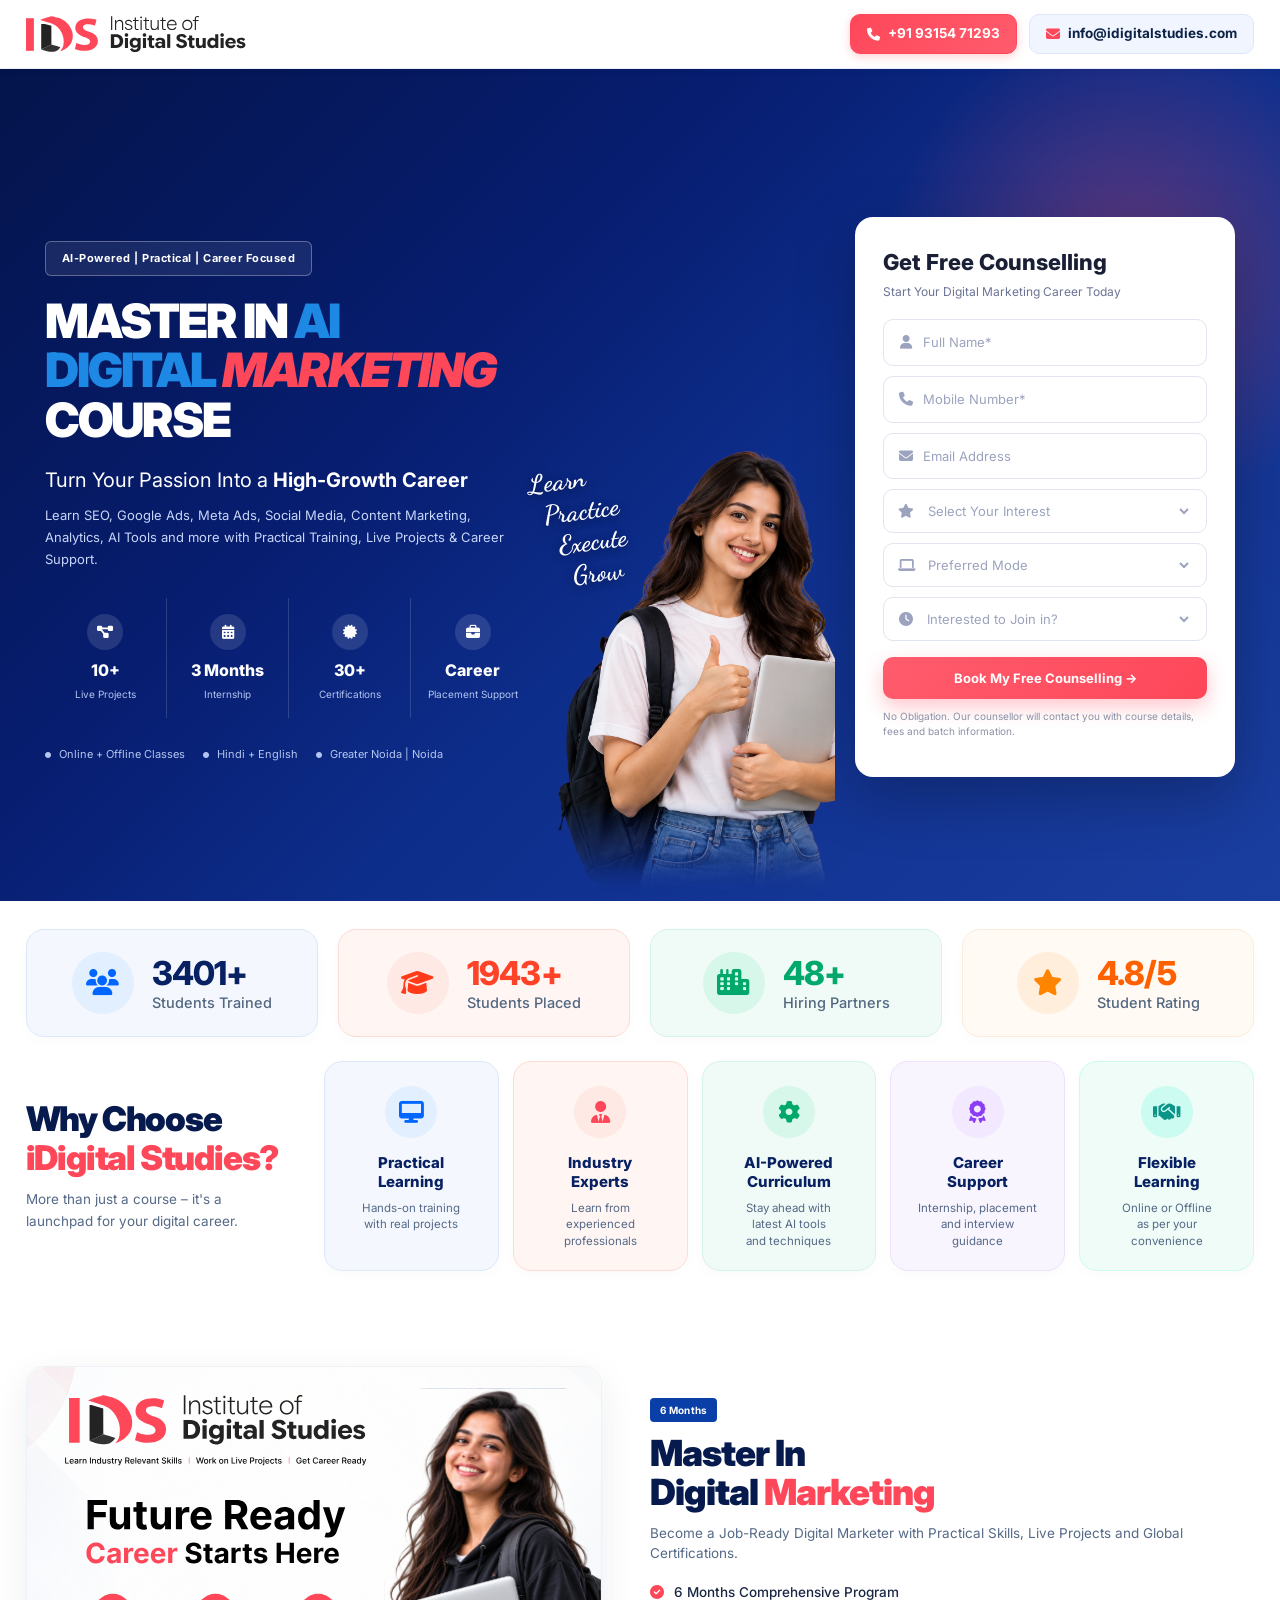
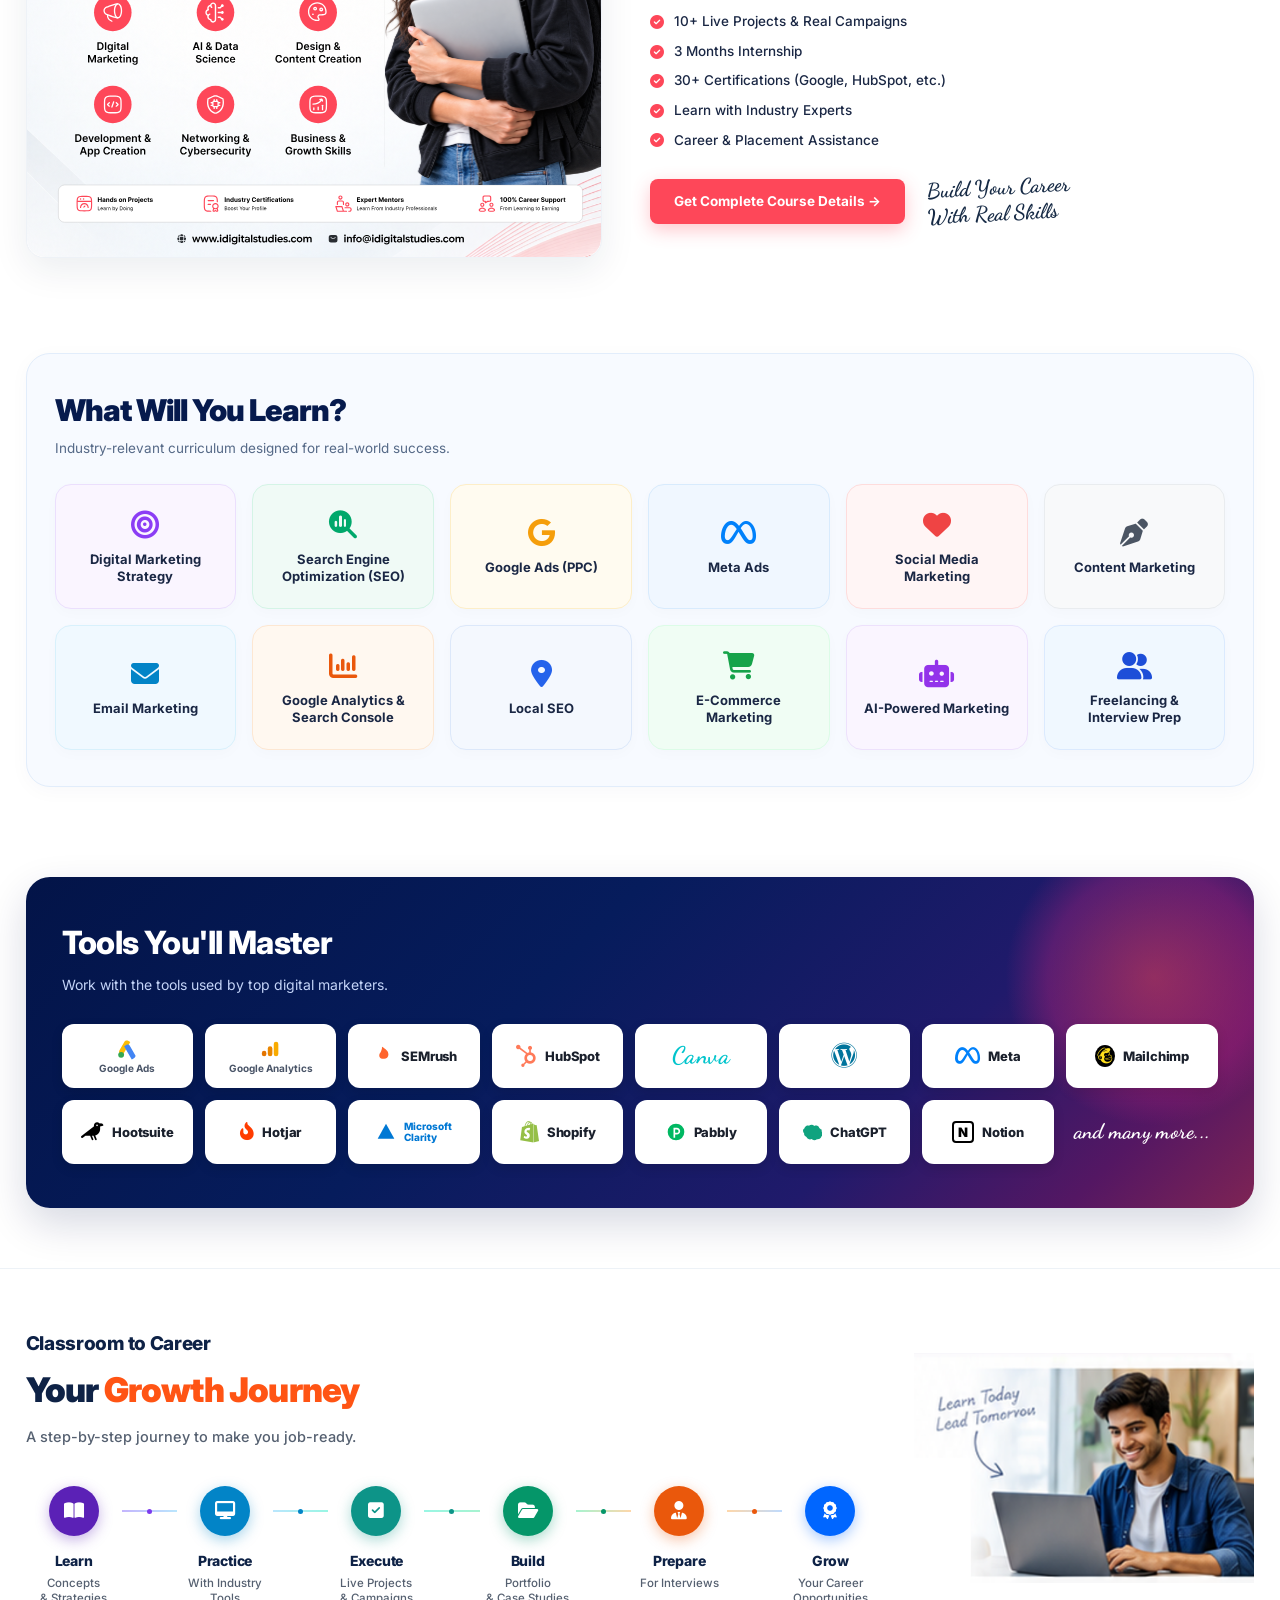
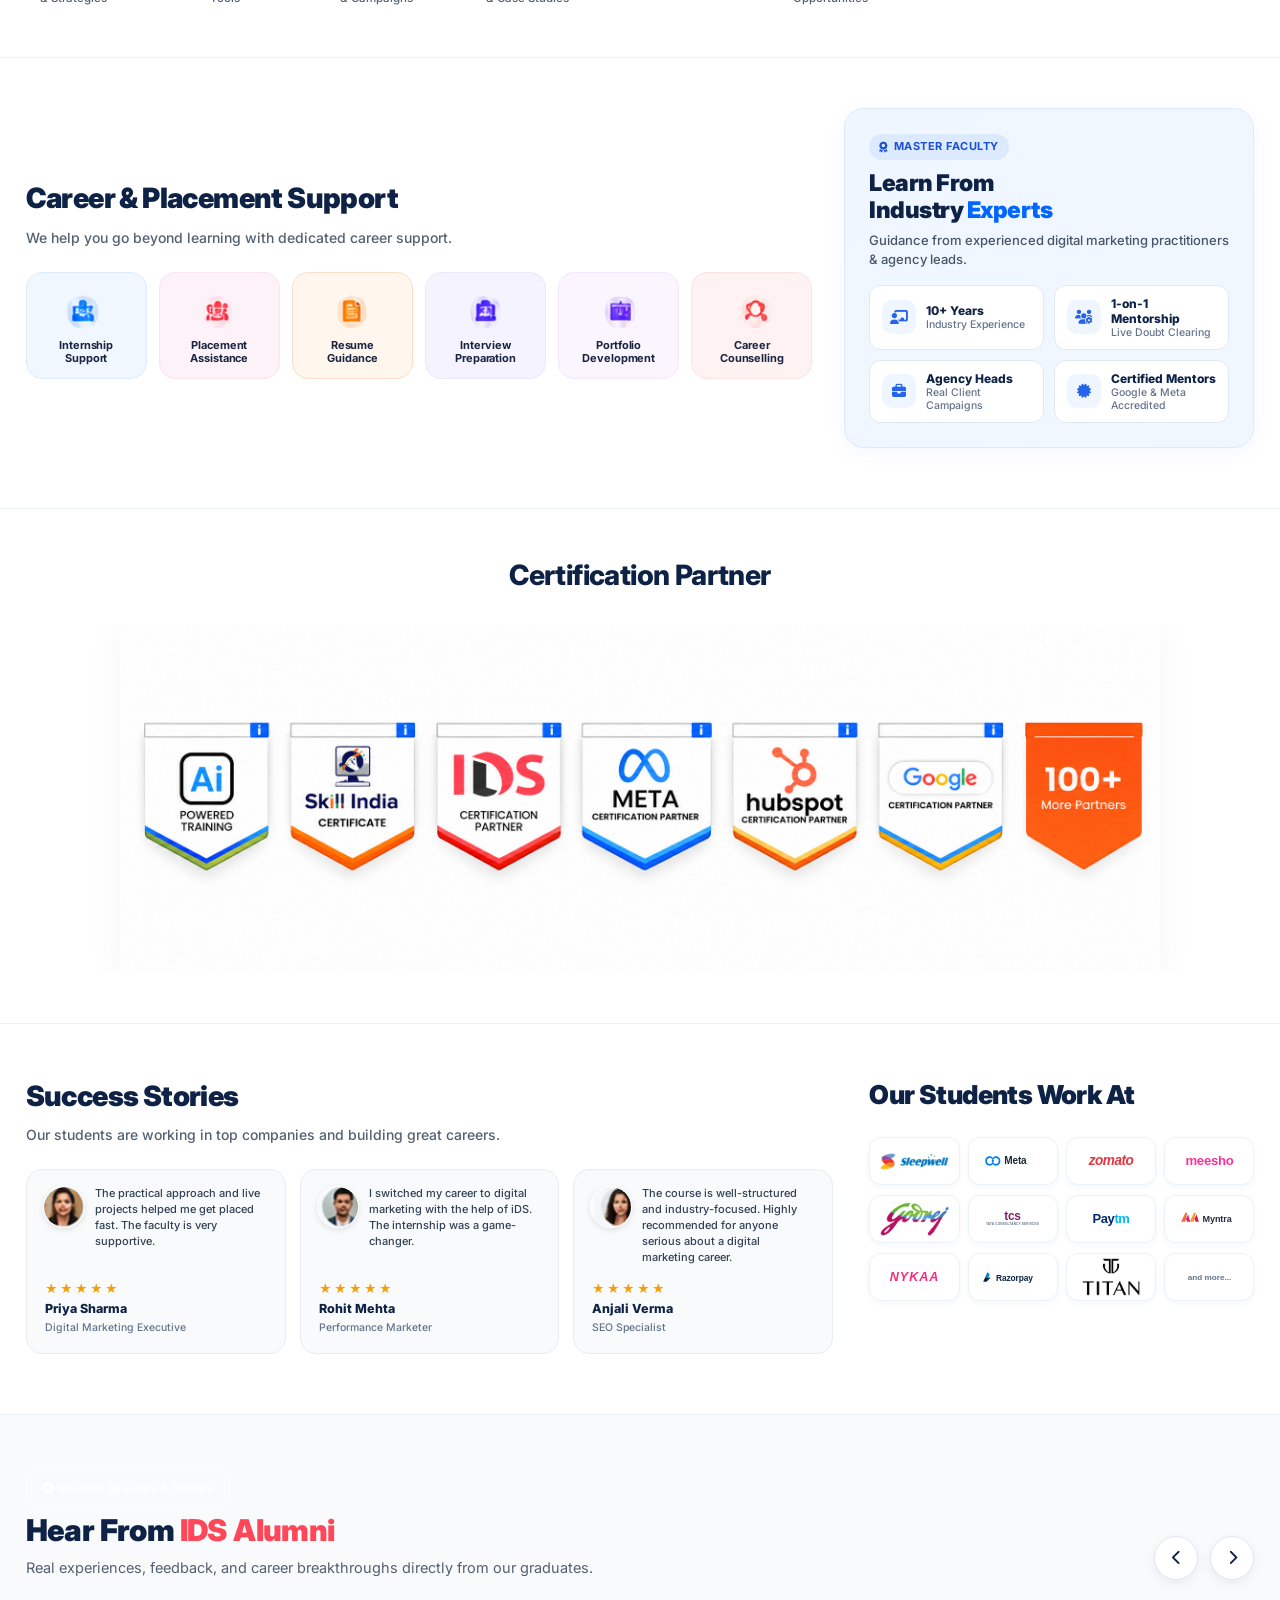
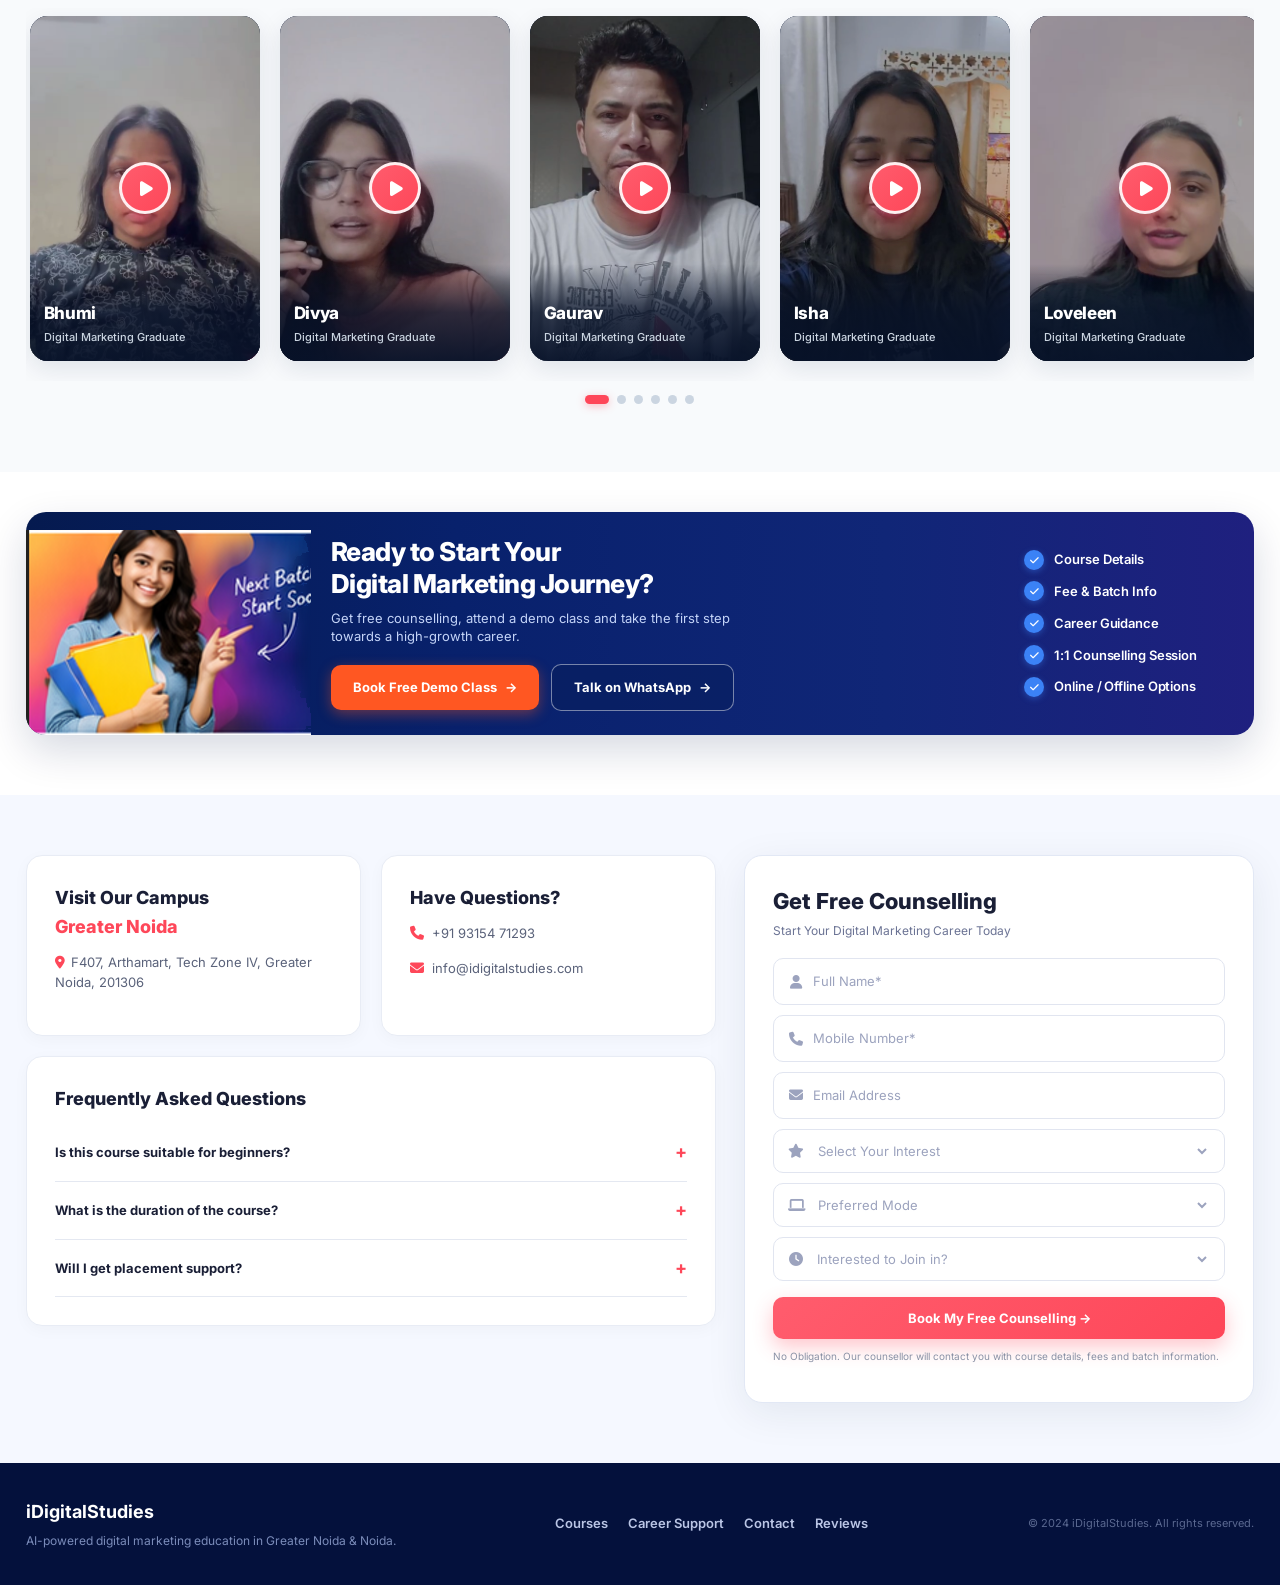
<file: index.html>
<!DOCTYPE html>
<html lang="en">
<head>
  <meta charset="UTF-8">
  <meta name="viewport" content="width=device-width, initial-scale=1.0">
  <meta http-equiv="X-UA-Compatible" content="IE=edge">

  <!-- PRIMARY METADATA -->
  <title>Master Digital Marketing Course in Greater Noida &amp; Noida | iDigitalStudies</title>
  <meta name="description" content="Join iDigitalStudies for Master Digital Marketing Course in Greater Noida &amp; Noida. Learn SEO, Google Ads, Meta Ads, AI Tools with live projects &amp; 100% placement support. Book free demo class!">
  <meta name="keywords" content="digital marketing course in greater noida, digital marketing institute in noida, master digital marketing course, seo training greater noida, google ads course, meta ads training, ai in digital marketing">
  <meta name="author" content="iDigitalStudies">
  <link rel="canonical" href="https://lp3.idigitalstudies.com/">
  <meta name="robots" content="index, follow, max-image-preview:large, max-snippet:-1, max-video-preview:-1">
  <meta name="theme-color" content="#fe4759">

  <!-- LOCAL SEO GEO-TARGETING (Greater Noida & Noida West) -->
  <meta name="geo.region" content="IN-UP">
  <meta name="geo.placename" content="Greater Noida">
  <meta name="geo.position" content="28.5996;77.4447">
  <meta name="ICBM" content="28.5996, 77.4447">

  <!-- OPEN GRAPH (Facebook, WhatsApp, LinkedIn Rich Previews) -->
  <meta property="og:type" content="website">
  <meta property="og:locale" content="en_IN">
  <meta property="og:site_name" content="iDigitalStudies">
  <meta property="og:title" content="Master Digital Marketing Course in Greater Noida &amp; Noida | iDigitalStudies">
  <meta property="og:description" content="AI-Powered practical training, live client projects, and 100% career placement support in Greater Noida. Turn your passion into a high-growth career!">
  <meta property="og:url" content="https://lp3.idigitalstudies.com/">
  <meta property="og:image" content="https://lp3.idigitalstudies.com/assets/Frame_136.svg">
  <meta property="og:image:alt" content="iDigitalStudies Master Digital Marketing Course Curriculum">

  <!-- TWITTER CARDS -->
  <meta name="twitter:card" content="summary_large_image">
  <meta name="twitter:title" content="Master Digital Marketing Course in Greater Noida &amp; Noida | iDigitalStudies">
  <meta name="twitter:description" content="AI-Powered practical training, live client projects, and 100% career placement support in Greater Noida. Enquire now!">
  <meta name="twitter:image" content="https://lp3.idigitalstudies.com/assets/Frame_136.svg">

  <!-- PERFORMANCE & RESOURCE HINTS -->
  <link rel="preconnect" href="https://fonts.googleapis.com">
  <link rel="preconnect" href="https://fonts.gstatic.com" crossorigin>
  <link rel="preload" as="image" href="assets/Firefly.png?v=2" type="image/png">
  <link rel="preload" as="image" href="assets/IDS_new_logo.svg" type="image/svg+xml">

  <!-- STYLES -->
  <link href="https://fonts.googleapis.com/css2?family=Inter:wght@400;500;600;700;800;900&family=Dancing+Script:wght@700&display=swap" rel="stylesheet">
  <link rel="stylesheet" href="https://cdnjs.cloudflare.com/ajax/libs/font-awesome/6.5.1/css/all.min.css">
  <link rel="stylesheet" href="style.css?v=3.16">

  <!-- COMPREHENSIVE STRUCTURED DATA (JSON-LD SCHEMA.ORG) -->
  <script type="application/ld+json">
  {
    "@context": "https://schema.org",
    "@graph": [
      {
        "@type": ["EducationalOrganization", "LocalBusiness"],
        "@id": "https://idigitalstudies.com/#organization",
        "name": "iDigitalStudies",
        "legalName": "iDigitalStudies Education & Training",
        "url": "https://idigitalstudies.com/",
        "sameAs": [
          "https://lp3.idigitalstudies.com/"
        ],    
        "logo": "https://lp3.idigitalstudies.com/assets/IDS_new_logo.svg",
        "image": "https://lp3.idigitalstudies.com/assets/Frame_136.svg",
        "description": "Premier digital marketing training institute in Greater Noida offering practical AI-powered courses, live client projects, and career placement assistance.",
        "telephone": "+919315471293",
        "email": "info@idigitalstudies.com",
        "priceRange": "₹₹",
        "address": {
          "@type": "PostalAddress",
          "streetAddress": "F407, Arthamart, Tech Zone IV",
          "addressLocality": "Greater Noida",
          "addressRegion": "Uttar Pradesh",
          "postalCode": "201306",
          "addressCountry": "IN"
        },
        "geo": {
          "@type": "GeoCoordinates",
          "latitude": 28.5996,
          "longitude": 77.4447
        },
        "openingHoursSpecification": {
          "@type": "OpeningHoursSpecification",
          "dayOfWeek": ["Monday", "Tuesday", "Wednesday", "Thursday", "Friday", "Saturday"],
          "opens": "09:00",
          "closes": "19:00"
        },
        "aggregateRating": {
          "@type": "AggregateRating",
          "ratingValue": "4.9",
          "reviewCount": "350",
          "bestRating": "5",
          "worstRating": "1"
        }
      },
      {
        "@type": "Course",
        "@id": "https://lp3.idigitalstudies.com/#course",
        "url": "https://lp3.idigitalstudies.com/",
        "name": "Master in Digital Marketing Course",
        "description": "Comprehensive practical digital marketing training covering SEO, Google Ads, Meta Ads, Social Media, Content Marketing, Google Analytics, AI Tools, and 100% placement support.",
        "provider": {
          "@id": "https://idigitalstudies.com/#organization"
        },
        "courseCode": "IDG-MDM",
        "educationalCredentialAwarded": "Professional Certification in Digital Marketing & AI Tools",
        "timeToComplete": "P6M",
        "hasCourseInstance": {
          "@type": "CourseInstance",
          "courseMode": ["Onsite", "Online", "Blended"],
          "courseWorkload": "6 Months (3 Months Intensive Training + 3 Months Internship)",
          "location": {
            "@type": "Place",
            "name": "iDigitalStudies Campus",
            "address": {
              "@type": "PostalAddress",
              "streetAddress": "F407, Arthamart, Tech Zone IV",
              "addressLocality": "Greater Noida",
              "postalCode": "201306",
              "addressCountry": "IN"
            }
          }
        },
        "offers": {
          "@type": "Offer",
          "category": "Paid",
          "priceCurrency": "INR",
          "availability": "https://schema.org/InStock",
          "url": "https://lp3.idigitalstudies.com/#contact"
        }
      },
      {
        "@type": "FAQPage",
        "@id": "https://lp3.idigitalstudies.com/#faq",
        "mainEntity": [
          {
            "@type": "Question",
            "name": "Is this course suitable for beginners?",
            "acceptedAnswer": {
              "@type": "Answer",
              "text": "Yes! Our course is designed for beginners as well as working professionals looking to upgrade their skills."
            }
          },
          {
            "@type": "Question",
            "name": "What is the duration of the course?",
            "acceptedAnswer": {
              "@type": "Answer",
              "text": "The Master in Digital Marketing course is 6 months, including 3 months of internship."
            }
          },
          {
            "@type": "Question",
            "name": "Will I get placement support?",
            "acceptedAnswer": {
              "@type": "Answer",
              "text": "Yes, we provide dedicated placement and career support to all students."
            }
          }
        ]
      },
      {
        "@type": "BreadcrumbList",
        "@id": "https://lp3.idigitalstudies.com/#breadcrumb",
        "itemListElement": [
          {
            "@type": "ListItem",
            "position": 1,
            "name": "iDigitalStudies Institute",
            "item": "https://idigitalstudies.com/"
          },
          {
            "@type": "ListItem",
            "position": 2,
            "name": "Course Landing Page",
            "item": "https://lp3.idigitalstudies.com/"
          },
          {
            "@type": "ListItem",
            "position": 3,
            "name": "Master in Digital Marketing",
            "item": "https://lp3.idigitalstudies.com/#curriculum"
          }
        ]
      },
      {
        "@type": "WebSite",
        "@id": "https://lp3.idigitalstudies.com/#website",
        "url": "https://lp3.idigitalstudies.com/",
        "name": "iDigitalStudies Landing Page",
        "description": "Master Digital Marketing Course Admissions in Greater Noida & Noida",
        "publisher": {
          "@id": "https://idigitalstudies.com/#organization"
        }
      }
    ]
  }
  </script>

  <!-- Meta Pixel Code -->
  <script>
  !function(f,b,e,v,n,t,s)
  {if(f.fbq)return;n=f.fbq=function(){n.callMethod?
  n.callMethod.apply(n,arguments):n.queue.push(arguments)};
  if(!f._fbq)f._fbq=n;n.push=n;n.loaded=!0;n.version='2.0';
  n.queue=[];t=b.createElement(e);t.async=!0;
  t.src=v;s=b.getElementsByTagName(e)[0];
  s.parentNode.insertBefore(t,s)}(window, document,'script',
  'https://connect.facebook.net/en_US/fbevents.js');
  fbq('init', '1486883099250043');
  fbq('track', 'PageView');
  </script>
  <noscript><img height="1" width="1" style="display:none"
  src="https://www.facebook.com/tr?id=1486883099250043&ev=PageView&noscript=1"
  /></noscript>
  <!-- End Meta Pixel Code -->
</head>
<body>

<!-- HEADER -->
<header class="site-header" id="top">
  <div class="container nav-wrap">
    <a class="brand" href="#top" aria-label="iDigitalStudies home">
      <img src="assets/IDS_new_logo.svg" alt="iDigitalStudies - Master Digital Marketing Course Institute in Greater Noida" class="brand-logo-img" width="220" height="38">
    </a>

    <div class="header-right">
      <a href="tel:+919315471293" class="nav-phone-link">
        <i class="fas fa-phone"></i>
        <span>+91 93154 71293</span>
      </a>
      <a href="mailto:info@idigitalstudies.com" class="nav-mail-link">
        <i class="fas fa-envelope"></i>
        <span>info@idigitalstudies.com</span>
      </a>
    </div>
  </div>
</header>

<main>

<!-- HERO SECTION -->
<section class="hero">
  <div class="container hero-grid">
    <div class="hero-copy">
      <span class="eyebrow">AI-Powered | Practical | Career Focused</span>
      <h1>MASTER IN <span class="text-blue">AI</span><br><span class="title-line-2"><span class="text-blue">DIGITAL</span> <em class="text-orange">MARKETING</em></span><br>COURSE</h1>
      <p class="hero-lead">Turn Your Passion Into a <b>High-Growth Career</b></p>
      <p class="hero-text">Learn SEO, Google Ads, Meta Ads, Social Media, Content Marketing, Analytics, AI Tools and more with Practical Training, Live Projects &amp; Career Support.</p>

      <div class="hero-stats">
        <div class="hero-stat">
          <div class="stat-icon"><i class="fas fa-project-diagram"></i></div>
          <b>10+</b><span>Live Projects</span>
        </div>
        <div class="hero-stat">
          <div class="stat-icon"><i class="fas fa-calendar-alt"></i></div>
          <b>3 Months</b><span>Internship</span>
        </div>
        <div class="hero-stat">
          <div class="stat-icon"><i class="fas fa-certificate"></i></div>
          <b>30+</b><span>Certifications</span>
        </div>
        <div class="hero-stat">
          <div class="stat-icon"><i class="fas fa-briefcase"></i></div>
          <b>Career</b><span>Placement Support</span>
        </div>
      </div>

      <div class="hero-actions">
        <a class="btn btn-orange" href="#contact">Book Free Demo Class <span>→</span></a>
      </div>
      <div class="hero-meta">
        <span><i class="fas fa-circle" style="font-size:6px;vertical-align:middle;margin-right:5px"></i> Online + Offline Classes</span>
        <span><i class="fas fa-circle" style="font-size:6px;vertical-align:middle;margin-right:5px"></i> Hindi + English</span>
        <span><i class="fas fa-circle" style="font-size:6px;vertical-align:middle;margin-right:5px"></i> Greater Noida | Noida</span>
      </div>
    </div>

    <div class="hero-center">
      <div class="hero-image-wrap">
        <div class="hero-script-tag">
          <span>Learn</span>
          <span>Practice</span>
          <span>Execute</span>
          <span>Grow</span>
        </div>
        <img src="assets/Firefly.png?v=2" alt="Digital Marketing Course Student at iDigitalStudies Greater Noida" class="hero-person-img" fetchpriority="high" decoding="async">
      </div>
    </div>

    <div class="hero-form-wrap" id="leadModalWrap" role="dialog" aria-modal="true" aria-labelledby="modalFormTitle">
      <div class="hero-form-card" id="contact">
        <div class="sheet-drag-handle" aria-hidden="true"></div>
        <button type="button" class="sheet-close-btn" id="closeFormModal" aria-label="Close form">&times;</button>
        <h2 id="modalFormTitle">Get Free Counselling</h2>
        <p class="form-subtitle">Start Your Digital Marketing Career Today</p>
        <form id="leadForm">
          <label>
            <div class="input-wrap">
              <i class="fas fa-user"></i>
              <input required name="name" type="text" placeholder="Full Name*">
            </div>
          </label>
          <label>
            <div class="input-wrap">
              <i class="fas fa-phone"></i>
              <input required name="phone" type="tel" inputmode="tel" placeholder="Mobile Number*">
            </div>
          </label>
          <label>
            <div class="input-wrap">
              <i class="fas fa-envelope"></i>
              <input name="email" type="email" placeholder="Email Address">
            </div>
          </label>
          <label>
            <div class="input-wrap">
              <i class="fas fa-star"></i>
              <select name="course">
                <option>Select Your Interest</option>
                <option>Master in Digital Marketing</option>
                <option>Digital Marketing Specialist</option>
                <option>Business Owner Program</option>
              </select>
            </div>
          </label>
          <label>
            <div class="input-wrap">
              <i class="fas fa-laptop"></i>
              <select name="mode">
                <option value="">Preferred Mode</option>
                <option>Offline</option>
                <option>Online</option>
                <option>Both / Flexible</option>
              </select>
            </div>
          </label>
          <label>
            <div class="input-wrap">
              <i class="fas fa-clock"></i>
              <select name="timeline">
                <option value="">Interested to Join in?</option>
                <option value="Immediate Joining">Immediate Joining</option>
                <option value="1 - 2 Months">1 - 2 Months</option>
                <option value="Still Thinking">Still Thinking</option>
              </select>
            </div>
          </label>
          <button class="btn btn-orange btn-full" type="submit">Book My Free Counselling →</button>
          <small class="privacy">No Obligation. Our counsellor will contact you with course details, fees and batch information.</small>
          <div class="form-message" id="formMessage" role="status"></div>
        </form>
      </div>
    </div>
  </div>
</section>

<!-- NUMBERS / CREDIBILITY SECTION -->
<section class="numbers">
  <div class="container numbers-grid">
    <div class="number-card card-blue">
      <div class="num-icon blue"><i class="fas fa-users"></i></div>
      <div class="num-content">
        <strong data-count="3500">3500+</strong>
        <span>Students Trained</span>
      </div>
    </div>
    <div class="number-card card-coral">
      <div class="num-icon coral"><i class="fas fa-graduation-cap"></i></div>
      <div class="num-content">
        <strong data-count="2000">2000+</strong>
        <span>Students Placed</span>
      </div>
    </div>
    <div class="number-card card-green">
      <div class="num-icon green"><i class="fas fa-city"></i></div>
      <div class="num-content">
        <strong data-count="50">50+</strong>
        <span>Hiring Partners</span>
      </div>
    </div>
    <div class="number-card card-amber">
      <div class="num-icon amber"><i class="fas fa-star"></i></div>
      <div class="num-content">
        <strong>4.8/5</strong>
        <span>Student Rating</span>
      </div>
    </div>
  </div>
</section>

<!-- WHY CHOOSE SECTION -->
<section class="why-section" id="why">
  <div class="container">
    <div class="why-header">
      <div class="why-title">
        <h2>Why Choose<br><span class="text-orange">iDigital Studies?</span></h2>
        <p>More than just a course – it's a launchpad for your digital career.</p>
      </div>
      <div class="feature-grid">
        <article class="feature feature-blue">
          <div class="icon icon-blue"><i class="fas fa-desktop"></i></div>
          <h3>Practical<br>Learning</h3>
          <p>Hands-on training<br>with real projects</p>
        </article>
        <article class="feature feature-orange">
          <div class="icon icon-orange"><i class="fas fa-user-tie"></i></div>
          <h3>Industry<br>Experts</h3>
          <p>Learn from<br>experienced<br>professionals</p>
        </article>
        <article class="feature feature-green">
          <div class="icon icon-green"><i class="fas fa-gear"></i></div>
          <h3>AI-Powered<br>Curriculum</h3>
          <p>Stay ahead with<br>latest AI tools<br>and techniques</p>
        </article>
        <article class="feature feature-purple">
          <div class="icon icon-purple"><i class="fas fa-award"></i></div>
          <h3>Career<br>Support</h3>
          <p>Internship, placement<br>and interview<br>guidance</p>
        </article>
        <article class="feature feature-teal">
          <div class="icon icon-teal"><i class="fas fa-handshake"></i></div>
          <h3>Flexible<br>Learning</h3>
          <p>Online or Offline<br>as per your<br>convenience</p>
        </article>
      </div>
    </div>
  </div>
</section>

<!-- COURSE SECTION -->
<section class="course-section" id="courses">
  <div class="container course-grid">
    <div class="course-image">
      <img src="assets/Frame_136.svg" alt="Master In Digital Marketing - iDigitalStudies" loading="lazy">
    </div>
    <div class="course-copy">
      <span class="pill">6 Months</span>
      <h2>Master In<br>Digital <span class="text-orange">Marketing</span></h2>
      <p>Become a Job-Ready Digital Marketer with Practical Skills, Live Projects and Global Certifications.</p>
      <ul class="check-list">
        <li><i class="fas fa-check-circle"></i> 6 Months Comprehensive Program</li>
        <li><i class="fas fa-check-circle"></i> 10+ Live Projects &amp; Real Campaigns</li>
        <li><i class="fas fa-check-circle"></i> 3 Months Internship</li>
        <li><i class="fas fa-check-circle"></i> 30+ Certifications (Google, HubSpot, etc.)</li>
        <li><i class="fas fa-check-circle"></i> Learn with Industry Experts</li>
        <li><i class="fas fa-check-circle"></i> Career &amp; Placement Assistance</li>
      </ul>
      <div class="course-actions-row">
        <a href="#curriculum" class="btn btn-orange">Get Complete Course Details →</a>
        <div class="handwriting">Build Your Career<br>With Real Skills</div>
      </div>
    </div>
  </div>
</section>

<!-- CURRICULUM SECTION -->
<section class="curriculum-section" id="curriculum">
  <div class="container">
    <div class="curriculum-box">
      <div class="section-head-row">
        <div>
          <h2>What Will You Learn?</h2>
          <p>Industry-relevant curriculum designed for real-world success.</p>
        </div>
      </div>
      <div class="curriculum-grid">
        <div class="topic topic-strategy"><i class="fas fa-bullseye"></i><span>Digital Marketing Strategy</span></div>
        <div class="topic topic-seo"><i class="fas fa-magnifying-glass-chart"></i><span>Search Engine Optimization (SEO)</span></div>
        <div class="topic topic-gads"><i class="fab fa-google"></i><span>Google Ads (PPC)</span></div>
        <div class="topic topic-meta"><i class="fab fa-meta"></i><span>Meta Ads</span></div>
        <div class="topic topic-smm"><i class="fas fa-heart"></i><span>Social Media Marketing</span></div>
        <div class="topic topic-content"><i class="fas fa-pen-nib"></i><span>Content Marketing</span></div>
        <div class="topic topic-email"><i class="fas fa-envelope"></i><span>Email Marketing</span></div>
        <div class="topic topic-analytics"><i class="fas fa-chart-column"></i><span>Google Analytics &amp; Search Console</span></div>
        <div class="topic topic-local"><i class="fas fa-location-dot"></i><span>Local SEO</span></div>
        <div class="topic topic-ecom"><i class="fas fa-cart-shopping"></i><span>E-Commerce Marketing</span></div>
        <div class="topic topic-ai"><i class="fas fa-robot"></i><span>AI-Powered Marketing</span></div>
        <div class="topic topic-freelance"><i class="fas fa-user-group"></i><span>Freelancing &amp; Interview Prep</span></div>
      </div>
    </div>
  </div>
</section>

<!-- TOOLS SECTION -->
<section class="tools-section">
  <div class="container">
    <div class="tools-card">
      <div class="tools-header">
        <h2>Tools You'll Master</h2>
        <p>Work with the tools used by top digital marketers.</p>
      </div>
      <div class="tools-grid">
        <!-- Row 1 -->
        <div class="tool-card tool-gads">
          <svg viewBox="0 0 24 24" width="22" height="22"><path fill="#fbbc04" d="M3.2 14.5l6-10.4c.8-1.4 2.6-1.9 4-1.1l2.4 1.4-8.4 14.5-2.4-1.4c-1.4-.8-1.9-2.6-1.1-4z"/><path fill="#4285f4" d="M21.2 19.1l-6-10.4c-.8-1.4-2.6-1.9-4-1.1L8.8 9l8.4 14.5 2.4-1.4c1.4-.8 1.9-2.6 1.6-3z"/><circle fill="#34a853" cx="5.6" cy="18.4" r="3.2"/></svg>
          <span class="tool-text-sm">Google Ads</span>
        </div>
        <div class="tool-card tool-analytics">
          <svg viewBox="0 0 24 24" width="22" height="22"><rect x="15" y="4" width="5" height="16" rx="2.5" fill="#f9ab00"/><rect x="8.5" y="9" width="5" height="11" rx="2.5" fill="#ea8600"/><rect x="2" y="14" width="5" height="6" rx="2.5" fill="#e37400"/></svg>
          <span class="tool-text-sm">Google Analytics</span>
        </div>
        <div class="tool-card tool-semrush">
          <svg viewBox="0 0 24 24" width="22" height="22" fill="#ff642d"><path d="M12 2c.5 3-2 5.5-2 8.5 0 2.5 1.8 4.5 4.3 4.5 2.5 0 4.7-2 4.7-4.5 0-4-3-6-7-8.5zm-1 8c0-2.5 1.5-4 1.5-4s-3.5 2.5-3.5 5.5c0 2 1.3 3.5 3.3 3.5 2 0 3.7-1.5 3.7-3.5 0-1-1-2-1.5-2.5-.5 1-1.5 1.5-2.5 1.5-1 0-1.5-.5-1.5-.5z"/></svg>
          <span class="tool-text-bold">SEMrush</span>
        </div>
        <div class="tool-card tool-hubspot">
          <i class="fab fa-hubspot" style="color:#ff7a59;font-size:22px;"></i>
          <span class="tool-text-bold">HubSpot</span>
        </div>
        <div class="tool-card tool-canva">
          <span class="canva-wordmark">Canva</span>
        </div>
        <div class="tool-card tool-wp">
          <i class="fab fa-wordpress" style="color:#00749c;font-size:26px;"></i>
        </div>
        <div class="tool-card tool-meta">
          <i class="fab fa-meta" style="color:#0081fb;font-size:20px;"></i>
          <span class="tool-text-bold">Meta</span>
        </div>
        <div class="tool-card tool-mailchimp">
          <i class="fab fa-mailchimp" style="color:#ffe01b;background:#000;border-radius:50%;padding:2px;font-size:18px;"></i>
          <span class="tool-text-bold">Mailchimp</span>
        </div>

        <!-- Row 2 -->
        <div class="tool-card tool-hootsuite">
          <i class="fas fa-crow" style="color:#000;font-size:18px;"></i>
          <span class="tool-text-bold">Hootsuite</span>
        </div>
        <div class="tool-card tool-hotjar">
          <i class="fas fa-fire-flame-curved" style="color:#ff3c00;font-size:18px;"></i>
          <span class="tool-text-bold">Hotjar</span>
        </div>
        <div class="tool-card tool-clarity">
          <svg viewBox="0 0 24 24" width="20" height="20"><path fill="#0078d4" d="M12 2L2 20h20L12 2z"/></svg>
          <span class="clarity-text">Microsoft<br>Clarity</span>
        </div>
        <div class="tool-card tool-shopify">
          <i class="fab fa-shopify" style="color:#95bf47;font-size:22px;"></i>
          <span class="tool-text-bold">Shopify</span>
        </div>
        <div class="tool-card tool-pabbly">
          <svg viewBox="0 0 24 24" width="20" height="20" fill="#00b862"><circle cx="12" cy="12" r="10"/><path fill="#fff" d="M9 7h4c2.2 0 4 1.8 4 4s-1.8 4-4 4H11v4H9V7zm2 6h2c1.1 0 2-.9 2-2s-.9-2-2-2h-2v4z"/></svg>
          <span class="tool-text-bold">Pabbly</span>
        </div>
        <div class="tool-card tool-chatgpt">
          <svg viewBox="0 0 24 24" width="20" height="20" fill="#10a37f"><path d="M22.3 9.4c-.2-.9-.8-1.7-1.5-2.2-.4-1.2-1.3-2.1-2.4-2.6-1.2-.5-2.6-.5-3.7.1-.8-.8-1.9-1.3-3.1-1.4-1.2 0-2.4.4-3.3 1.2-1.1-.3-2.3-.2-3.3.4-1 .6-1.8 1.6-2 2.7-1 .6-1.7 1.6-1.8 2.8 0 1.2.5 2.4 1.4 3.2-.2.9 0 1.9.5 2.7.5.8 1.4 1.4 2.3 1.6.4 1.2 1.3 2.1 2.4 2.6 1.2.5 2.6.5 3.7-.1.8.8 1.9 1.3 3.1 1.4 1.2 0 2.4-.4 3.3-1.2 1.1.3 2.3.2 3.3-.4 1-.6 1.8-1.6 2-2.7 1-.6 1.7-1.6 1.8-2.8 0-1.2-.5-2.4-1.4-3.2.2-.9 0-1.9-.5-2.7-.2-.3-.5-.6-.9-.8z"/></svg>
          <span class="tool-text-bold">ChatGPT</span>
        </div>
        <div class="tool-card tool-notion">
          <span class="notion-badge">N</span>
          <span class="tool-text-bold">Notion</span>
        </div>
        <div class="tool-more-slot">
          <span class="tools-more-text">and many more...</span>
        </div>
      </div>
    </div>
  </div>
</section>

<!-- CLASSROOM TO CAREER / YOUR GROWTH JOURNEY -->
<section class="journey-section" id="career">
  <div class="container journey-container">
    <div class="journey-left">
      <div class="journey-header">
        <span class="journey-kicker">Classroom to Career</span>
        <h2>Your <span class="text-orange">Growth Journey</span></h2>
        <p>A step-by-step journey to make you job-ready.</p>
      </div>

      <div class="journey-timeline">
        <!-- Step 1 -->
        <div class="j-step">
          <div class="j-node j-purple"><i class="fas fa-book-open"></i></div>
          <div class="j-info">
            <strong>Learn</strong>
            <span>Concepts<br>&amp; Strategies</span>
          </div>
        </div>
        <div class="j-line line-purple"><span class="j-dot"></span></div>

        <!-- Step 2 -->
        <div class="j-step">
          <div class="j-node j-cyan"><i class="fas fa-desktop"></i></div>
          <div class="j-info">
            <strong>Practice</strong>
            <span>With Industry<br>Tools</span>
          </div>
        </div>
        <div class="j-line line-cyan"><span class="j-dot"></span></div>

        <!-- Step 3 -->
        <div class="j-step">
          <div class="j-node j-teal"><i class="fas fa-square-check"></i></div>
          <div class="j-info">
            <strong>Execute</strong>
            <span>Live Projects<br>&amp; Campaigns</span>
          </div>
        </div>
        <div class="j-line line-teal"><span class="j-dot"></span></div>

        <!-- Step 4 -->
        <div class="j-step">
          <div class="j-node j-green"><i class="fas fa-folder-open"></i></div>
          <div class="j-info">
            <strong>Build</strong>
            <span>Portfolio<br>&amp; Case Studies</span>
          </div>
        </div>
        <div class="j-line line-green"><span class="j-dot"></span></div>

        <!-- Step 5 -->
        <div class="j-step">
          <div class="j-node j-orange"><i class="fas fa-user-tie"></i></div>
          <div class="j-info">
            <strong>Prepare</strong>
            <span>For Interviews</span>
          </div>
        </div>
        <div class="j-line line-orange"><span class="j-dot"></span></div>

        <!-- Step 6 -->
        <div class="j-step">
          <div class="j-node j-blue"><i class="fas fa-award"></i></div>
          <div class="j-info">
            <strong>Grow</strong>
            <span>Your Career<br>Opportunities</span>
          </div>
        </div>
      </div>
    </div>

    <div class="journey-right">
      <img src="assets/journey_student_clean.png" alt="Classroom to Career Digital Marketing Growth Journey - iDigitalStudies" class="journey-student-img" loading="lazy" decoding="async">
    </div>
  </div>
</section>

<!-- CAREER & PLACEMENT SUPPORT -->
<section class="support-section" id="career-support">
  <div class="container support-container">
    <!-- Left: Career & Placement Support -->
    <div class="support-left">
      <div class="support-header">
        <h2>Career &amp; Placement Support</h2>
        <p>We help you go beyond learning with dedicated career support.</p>
      </div>

      <div class="support-cards-row">
        <!-- Card 1 -->
        <div class="career-feature-card card-blue">
          <div class="career-icon-wrap">
            <img src="assets/career_icon_clean_1.png" alt="Internship Support" class="career-icon-img">
          </div>
          <span class="career-card-label">Internship<br>Support</span>
        </div>

        <!-- Card 2 -->
        <div class="career-feature-card card-pink">
          <div class="career-icon-wrap">
            <img src="assets/career_icon_clean_2.png" alt="Placement Assistance" class="career-icon-img">
          </div>
          <span class="career-card-label">Placement<br>Assistance</span>
        </div>

        <!-- Card 3 -->
        <div class="career-feature-card card-amber">
          <div class="career-icon-wrap">
            <img src="assets/career_icon_clean_3.png" alt="Resume Guidance" class="career-icon-img">
          </div>
          <span class="career-card-label">Resume<br>Guidance</span>
        </div>

        <!-- Card 4 -->
        <div class="career-feature-card card-purple">
          <div class="career-icon-wrap">
            <img src="assets/career_icon_clean_4.png" alt="Interview Preparation" class="career-icon-img">
          </div>
          <span class="career-card-label">Interview<br>Preparation</span>
        </div>

        <!-- Card 5 -->
        <div class="career-feature-card card-violet">
          <div class="career-icon-wrap">
            <img src="assets/career_icon_clean_5.png" alt="Portfolio Development" class="career-icon-img">
          </div>
          <span class="career-card-label">Portfolio<br>Development</span>
        </div>

        <!-- Card 6 -->
        <div class="career-feature-card card-coral">
          <div class="career-icon-wrap">
            <img src="assets/career_icon_clean_6.png" alt="Career Counselling" class="career-icon-img">
          </div>
          <span class="career-card-label">Career<br>Counselling</span>
        </div>
      </div>
    </div>

    <!-- Right: Learn From Industry Experts -->
    <div class="experts-banner-card">
      <div class="experts-banner-content">
        <span class="experts-tag"><i class="fas fa-award"></i> Master Faculty</span>
        <h3>Learn From<br>Industry <span class="text-blue">Experts</span></h3>
        <p>Guidance from experienced digital marketing practitioners &amp; agency leads.</p>
        <div class="experts-badges-list">
          <div class="expert-badge-item">
            <div class="eb-icon"><i class="fas fa-chalkboard-teacher"></i></div>
            <div class="eb-text">
              <strong>10+ Years</strong>
              <span>Industry Experience</span>
            </div>
          </div>
          <div class="expert-badge-item">
            <div class="eb-icon"><i class="fas fa-users-cog"></i></div>
            <div class="eb-text">
              <strong>1-on-1 Mentorship</strong>
              <span>Live Doubt Clearing</span>
            </div>
          </div>
          <div class="expert-badge-item">
            <div class="eb-icon"><i class="fas fa-briefcase"></i></div>
            <div class="eb-text">
              <strong>Agency Heads</strong>
              <span>Real Client Campaigns</span>
            </div>
          </div>
          <div class="expert-badge-item">
            <div class="eb-icon"><i class="fas fa-certificate"></i></div>
            <div class="eb-text">
              <strong>Certified Mentors</strong>
              <span>Google &amp; Meta Accredited</span>
            </div>
          </div>
        </div>
      </div>
    </div>
  </div>
</section>

<!-- CERTIFICATION PARTNER SECTION -->
<section class="partners-section" id="certifications">
  <div class="container">
    <div class="partners-box">
      <h2 class="partners-title">Certification Partner</h2>
      <div class="partners-image-wrap">
        <img src="assets/partners.png?v=2" alt="iDigitalStudies Certification Partners - AI, UGC, Adobe, Meta, HubSpot, Google, and 100+ More Partners" class="partners-img" loading="lazy" decoding="async">
      </div>
    </div>
  </div>
</section>

<!-- SUCCESS STORIES & OUR STUDENTS WORK AT -->
<section class="success-section" id="reviews">
  <div class="container success-container">
    <!-- Left: Success Stories -->
    <div class="success-left">
      <h2 class="success-title">Success Stories</h2>
      <p class="success-subtitle">Our students are working in top companies and building great careers.</p>
      
      <div class="success-cards-row">
        <!-- Testimonial 1 -->
        <div class="testimonial-card">
          <div class="t-top">
            <div class="t-avatar">
              <img src="assets/student_1.png" alt="Priya Sharma - iDigitalStudies Alumni" loading="lazy" decoding="async">
            </div>
            <p class="t-quote">The practical approach and live projects helped me get placed fast. The faculty is very supportive.</p>
          </div>
          <div class="t-bottom">
            <div class="t-stars">★★★★★</div>
            <div class="t-name">Priya Sharma</div>
            <div class="t-role">Digital Marketing Executive</div>
          </div>
        </div>

        <!-- Testimonial 2 -->
        <div class="testimonial-card">
          <div class="t-top">
            <div class="t-avatar">
              <img src="assets/student_2.png" alt="Rohit Mehta - iDigitalStudies Alumni" loading="lazy" decoding="async">
            </div>
            <p class="t-quote">I switched my career to digital marketing with the help of iDS. The internship was a game-changer.</p>
          </div>
          <div class="t-bottom">
            <div class="t-stars">★★★★★</div>
            <div class="t-name">Rohit Mehta</div>
            <div class="t-role">Performance Marketer</div>
          </div>
        </div>

        <!-- Testimonial 3 -->
        <div class="testimonial-card">
          <div class="t-top">
            <div class="t-avatar">
              <img src="assets/student_3.png" alt="Anjali Verma - iDigitalStudies Alumni" loading="lazy" decoding="async">
            </div>
            <p class="t-quote">The course is well-structured and industry-focused. Highly recommended for anyone serious about a digital marketing career.</p>
          </div>
          <div class="t-bottom">
            <div class="t-stars">★★★★★</div>
            <div class="t-name">Anjali Verma</div>
            <div class="t-role">SEO Specialist</div>
          </div>
        </div>
      </div>
    </div>

    <!-- Right: Our Students Work At -->
    <div class="students-work-at">
      <h3 class="work-at-title">Our Students Work At</h3>
      <div class="work-logos-grid">
        <div class="work-logo-pill"><img src="assets/company_sleepwell.png" alt="Sleepwell" loading="lazy" decoding="async"></div>
        <div class="work-logo-pill"><img src="assets/company_meta.svg" alt="Meta" loading="lazy" decoding="async"></div>
        <div class="work-logo-pill"><img src="assets/company_zomato.svg" alt="Zomato" loading="lazy" decoding="async"></div>
        <div class="work-logo-pill"><img src="assets/company_meesho.svg" alt="Meesho" loading="lazy" decoding="async"></div>
        <div class="work-logo-pill"><img src="assets/company_godrej.png" alt="Godrej" loading="lazy" decoding="async"></div>
        <div class="work-logo-pill"><img src="assets/company_tcs.svg" alt="TCS" loading="lazy" decoding="async"></div>
        <div class="work-logo-pill"><img src="assets/company_paytm.svg" alt="Paytm" loading="lazy" decoding="async"></div>
        <div class="work-logo-pill"><img src="assets/company_myntra.svg" alt="Myntra" loading="lazy" decoding="async"></div>
        <div class="work-logo-pill"><img src="assets/company_nykaa.svg" alt="Nykaa" loading="lazy" decoding="async"></div>
        <div class="work-logo-pill"><img src="assets/company_razorpay.svg" alt="Razorpay" loading="lazy" decoding="async"></div>
        <div class="work-logo-pill"><img src="assets/company_titan.png" alt="Titan" loading="lazy" decoding="async"></div>
        <div class="work-logo-pill"><img src="assets/company_more.svg" alt="and more hiring partners" loading="lazy" decoding="async"></div>
      </div>
    </div>
  </div>
</section>

<!-- HEAR FROM IDS ALUMNI VIDEO CAROUSEL SECTION -->
<section class="alumni-video-section" id="alumni-reviews">
  <div class="container">
    <div class="section-head-row alumni-head-row">
      <div class="section-head alumni-head">
        <span class="eyebrow"><i class="fas fa-play-circle"></i> Student Reviews &amp; Stories</span>
        <h2>Hear From <span class="text-orange">IDS Alumni</span></h2>
        <p>Real experiences, feedback, and career breakthroughs directly from our graduates.</p>
      </div>
      <div class="carousel-nav-arrows">
        <button type="button" class="carousel-arrow prev" id="alumniPrevBtn" aria-label="Previous video">
          <i class="fas fa-chevron-left"></i>
        </button>
        <button type="button" class="carousel-arrow next" id="alumniNextBtn" aria-label="Next video">
          <i class="fas fa-chevron-right"></i>
        </button>
      </div>
    </div>

    <div class="alumni-carousel-wrapper">
      <div class="alumni-carousel-track" id="alumniCarouselTrack">
        
        <!-- Video Card: Bhumi -->
        <div class="alumni-video-card">
          <div class="video-media-wrap">
            <video preload="none" playsinline poster="assets/videos/thumbnails/bhumi.jpg">
              <source src="assets/videos/Bhumi.mp4" type="video/mp4">
            </video>
            <div class="video-overlay">
              <button type="button" class="play-trigger" aria-label="Play video of Bhumi">
                <i class="fas fa-play"></i>
              </button>
            </div>
            <div class="video-info-gradient">
              <div class="alumni-meta">
                <h3 class="alumni-name">Bhumi</h3>
                <p class="alumni-course">Digital Marketing Graduate</p>
              </div>
            </div>
          </div>
        </div>

        <!-- Video Card: Divya -->
        <div class="alumni-video-card">
          <div class="video-media-wrap">
            <video preload="none" playsinline poster="assets/videos/thumbnails/divya.jpg">
              <source src="assets/videos/Divya.mp4" type="video/mp4">
            </video>
            <div class="video-overlay">
              <button type="button" class="play-trigger" aria-label="Play video of Divya">
                <i class="fas fa-play"></i>
              </button>
            </div>
            <div class="video-info-gradient">
              <div class="alumni-meta">
                <h3 class="alumni-name">Divya</h3>
                <p class="alumni-course">Digital Marketing Graduate</p>
              </div>
            </div>
          </div>
        </div>

        <!-- Video Card: Gaurav -->
        <div class="alumni-video-card">
          <div class="video-media-wrap">
            <video preload="none" playsinline poster="assets/videos/thumbnails/gaurav.jpg">
              <source src="assets/videos/Gaurav.mp4" type="video/mp4">
            </video>
            <div class="video-overlay">
              <button type="button" class="play-trigger" aria-label="Play video of Gaurav">
                <i class="fas fa-play"></i>
              </button>
            </div>
            <div class="video-info-gradient">
              <div class="alumni-meta">
                <h3 class="alumni-name">Gaurav</h3>
                <p class="alumni-course">Digital Marketing Graduate</p>
              </div>
            </div>
          </div>
        </div>

        <!-- Video Card: Isha -->
        <div class="alumni-video-card">
          <div class="video-media-wrap">
            <video preload="none" playsinline poster="assets/videos/thumbnails/isha.jpg">
              <source src="assets/videos/Isha.mp4" type="video/mp4">
            </video>
            <div class="video-overlay">
              <button type="button" class="play-trigger" aria-label="Play video of Isha">
                <i class="fas fa-play"></i>
              </button>
            </div>
            <div class="video-info-gradient">
              <div class="alumni-meta">
                <h3 class="alumni-name">Isha</h3>
                <p class="alumni-course">Digital Marketing Graduate</p>
              </div>
            </div>
          </div>
        </div>

        <!-- Video Card: Loveleen -->
        <div class="alumni-video-card">
          <div class="video-media-wrap">
            <video preload="none" playsinline poster="assets/videos/thumbnails/loveleen.jpg">
              <source src="assets/videos/loveleen.mp4" type="video/mp4">
            </video>
            <div class="video-overlay">
              <button type="button" class="play-trigger" aria-label="Play video of Loveleen">
                <i class="fas fa-play"></i>
              </button>
            </div>
            <div class="video-info-gradient">
              <div class="alumni-meta">
                <h3 class="alumni-name">Loveleen</h3>
                <p class="alumni-course">Digital Marketing Graduate</p>
              </div>
            </div>
          </div>
        </div>

        <!-- Video Card: Soham -->
        <div class="alumni-video-card">
          <div class="video-media-wrap">
            <video preload="none" playsinline poster="assets/videos/thumbnails/soham.jpg">
              <source src="assets/videos/soham.mp4" type="video/mp4">
            </video>
            <div class="video-overlay">
              <button type="button" class="play-trigger" aria-label="Play video of Soham">
                <i class="fas fa-play"></i>
              </button>
            </div>
            <div class="video-info-gradient">
              <div class="alumni-meta">
                <h3 class="alumni-name">Soham</h3>
                <p class="alumni-course">Digital Marketing Graduate</p>
              </div>
            </div>
          </div>
        </div>

      </div>
      <!-- Carousel Dots Pagination -->
      <div class="carousel-dots" id="alumniCarouselDots" aria-label="Alumni video slides"></div>
    </div>
  </div>
</section>

<!-- READY TO START YOUR DIGITAL MARKETING JOURNEY -->
<section class="cta-section" id="contact-section">
  <div class="container">
    <div class="cta-banner-box">
      <!-- Left: Student pointing with handwriting -->
      <div class="cta-student-wrap">
        <img src="assets/cta_student_clean.png" alt="Enroll Now for Digital Marketing Batch at iDigitalStudies" class="cta-student-img" loading="lazy" decoding="async">
      </div>

      <!-- Center: Headline, text and CTA buttons -->
      <div class="cta-box-center">
        <h2 class="cta-box-title">Ready to Start Your<br>Digital Marketing Journey?</h2>
        <p class="cta-box-subtitle">Get free counselling, attend a demo class and take the first step towards a high-growth career.</p>
        <div class="cta-box-actions">
          <a class="btn btn-orange cta-btn-demo" href="#bottomLeadForm">Book Free Demo Class <span>→</span></a>
          <a class="btn btn-navy-outline cta-btn-wa" href="https://wa.me/919315471293?text=Hi%20iDigitalStudies%2C%20I%20want%20free%20counselling." target="_blank" rel="noopener">Talk on WhatsApp <span>→</span></a>
        </div>
      </div>

      <!-- Right: 5 Features with blue circular checkmarks -->
      <div class="cta-checklist">
        <div class="cta-check-item">
          <span class="cta-check-badge"><i class="fas fa-check"></i></span>
          <span>Course Details</span>
        </div>
        <div class="cta-check-item">
          <span class="cta-check-badge"><i class="fas fa-check"></i></span>
          <span>Fee &amp; Batch Info</span>
        </div>
        <div class="cta-check-item">
          <span class="cta-check-badge"><i class="fas fa-check"></i></span>
          <span>Career Guidance</span>
        </div>
        <div class="cta-check-item">
          <span class="cta-check-badge"><i class="fas fa-check"></i></span>
          <span>1:1 Counselling Session</span>
        </div>
        <div class="cta-check-item">
          <span class="cta-check-badge"><i class="fas fa-check"></i></span>
          <span>Online / Offline Options</span>
        </div>
      </div>
    </div>
  </div>
</section>

<!-- CAMPUS + FAQ + CONTACT + BOTTOM FORM -->
<section class="bottom-section" id="bottom-contact">
  <div class="container bottom-grid-wrap">
    <div class="bottom-left-col">
      <div class="bottom-cards-row">
        <div class="bottom-card campus-card" id="campus">
          <h3>Visit Our Campus<br><span class="text-orange">Greater Noida</span></h3>
          <p><i class="fas fa-location-dot" style="color: #fe4759; margin-right: 6px;"></i>F407, Arthamart, Tech Zone IV, Greater Noida, 201306</p>
        </div>
        <div class="bottom-card contact-card">
          <h3>Have Questions?</h3>
          <p><i class="fas fa-phone"></i> +91 93154 71293</p>
          <p><i class="fas fa-envelope"></i> info@idigitalstudies.com</p>
        </div>
      </div>
      <div class="bottom-card faq-card">
        <h3>Frequently Asked Questions</h3>
        <div class="faq-list">
          <details>
            <summary>Is this course suitable for beginners?</summary>
            <p>Yes! Our course is designed for beginners as well as working professionals looking to upgrade their skills.</p>
          </details>
          <details>
            <summary>What is the duration of the course?</summary>
            <p>The Master in Digital Marketing course is 6 months, including 3 months of internship.</p>
          </details>
          <details>
            <summary>Will I get placement support?</summary>
            <p>Yes, we provide dedicated placement and career support to all students.</p>
          </details>
        </div>
      </div>
    </div>

    <!-- Right: Bottom Lead Form for Desktop -->
    <div class="bottom-right-col" id="bottomLeadCard">
      <div class="hero-form-card bottom-form-card">
        <h2>Get Free Counselling</h2>
        <p class="form-subtitle">Start Your Digital Marketing Career Today</p>
        <form id="bottomLeadForm">
          <label>
            <div class="input-wrap">
              <i class="fas fa-user"></i>
              <input required name="name" type="text" placeholder="Full Name*">
            </div>
          </label>
          <label>
            <div class="input-wrap">
              <i class="fas fa-phone"></i>
              <input required name="phone" type="tel" inputmode="tel" placeholder="Mobile Number*">
            </div>
          </label>
          <label>
            <div class="input-wrap">
              <i class="fas fa-envelope"></i>
              <input name="email" type="email" placeholder="Email Address">
            </div>
          </label>
          <label>
            <div class="input-wrap">
              <i class="fas fa-star"></i>
              <select name="course">
                <option>Select Your Interest</option>
                <option>Master in Digital Marketing</option>
                <option>Digital Marketing Specialist</option>
                <option>Business Owner Program</option>
              </select>
            </div>
          </label>
          <label>
            <div class="input-wrap">
              <i class="fas fa-laptop"></i>
              <select name="mode">
                <option value="">Preferred Mode</option>
                <option>Offline</option>
                <option>Online</option>
                <option>Both / Flexible</option>
              </select>
            </div>
          </label>
          <label>
            <div class="input-wrap">
              <i class="fas fa-clock"></i>
              <select name="timeline">
                <option value="">Interested to Join in?</option>
                <option value="Immediate Joining">Immediate Joining</option>
                <option value="1 - 2 Months">1 - 2 Months</option>
                <option value="Still Thinking">Still Thinking</option>
              </select>
            </div>
          </label>
          <button class="btn btn-orange btn-full" type="submit">Book My Free Counselling →</button>
          <small class="privacy">No Obligation. Our counsellor will contact you with course details, fees and batch information.</small>
          <div class="form-message" id="bottomFormMessage" role="status"></div>
        </form>
      </div>
    </div>
  </div>
</section>

</main>

<!-- FOOTER -->
<footer>
  <div class="container footer-wrap">
    <div class="footer-brand">
      <strong>iDigitalStudies</strong>
      <p>AI-powered digital marketing education in Greater Noida &amp; Noida.</p>
    </div>
    <div class="footer-links">
      <a href="#courses">Courses</a>
      <a href="#career">Career Support</a>
      <a href="#contact">Contact</a>
      <a href="#reviews">Reviews</a>
    </div>
    <div class="footer-copy">
      <p>© 2024 iDigitalStudies. All rights reserved.</p>
    </div>
  </div>
</footer>

<!-- MOBILE BOTTOM BAR -->
<div class="mobile-bar">
  <a href="tel:+919315471293"><i class="fas fa-phone"></i> Call</a>
  <a href="#contact"><i class="fas fa-edit"></i> Enquire</a>
  <a href="https://wa.me/919315471293?text=Hi%20iDigitalStudies%2C%20I%20want%20free%20counselling." target="_blank" rel="noopener"><i class="fab fa-whatsapp"></i> WhatsApp</a>
</div>

<script src="script.js?v=2.7"></script>
</body>
</html>
</file>
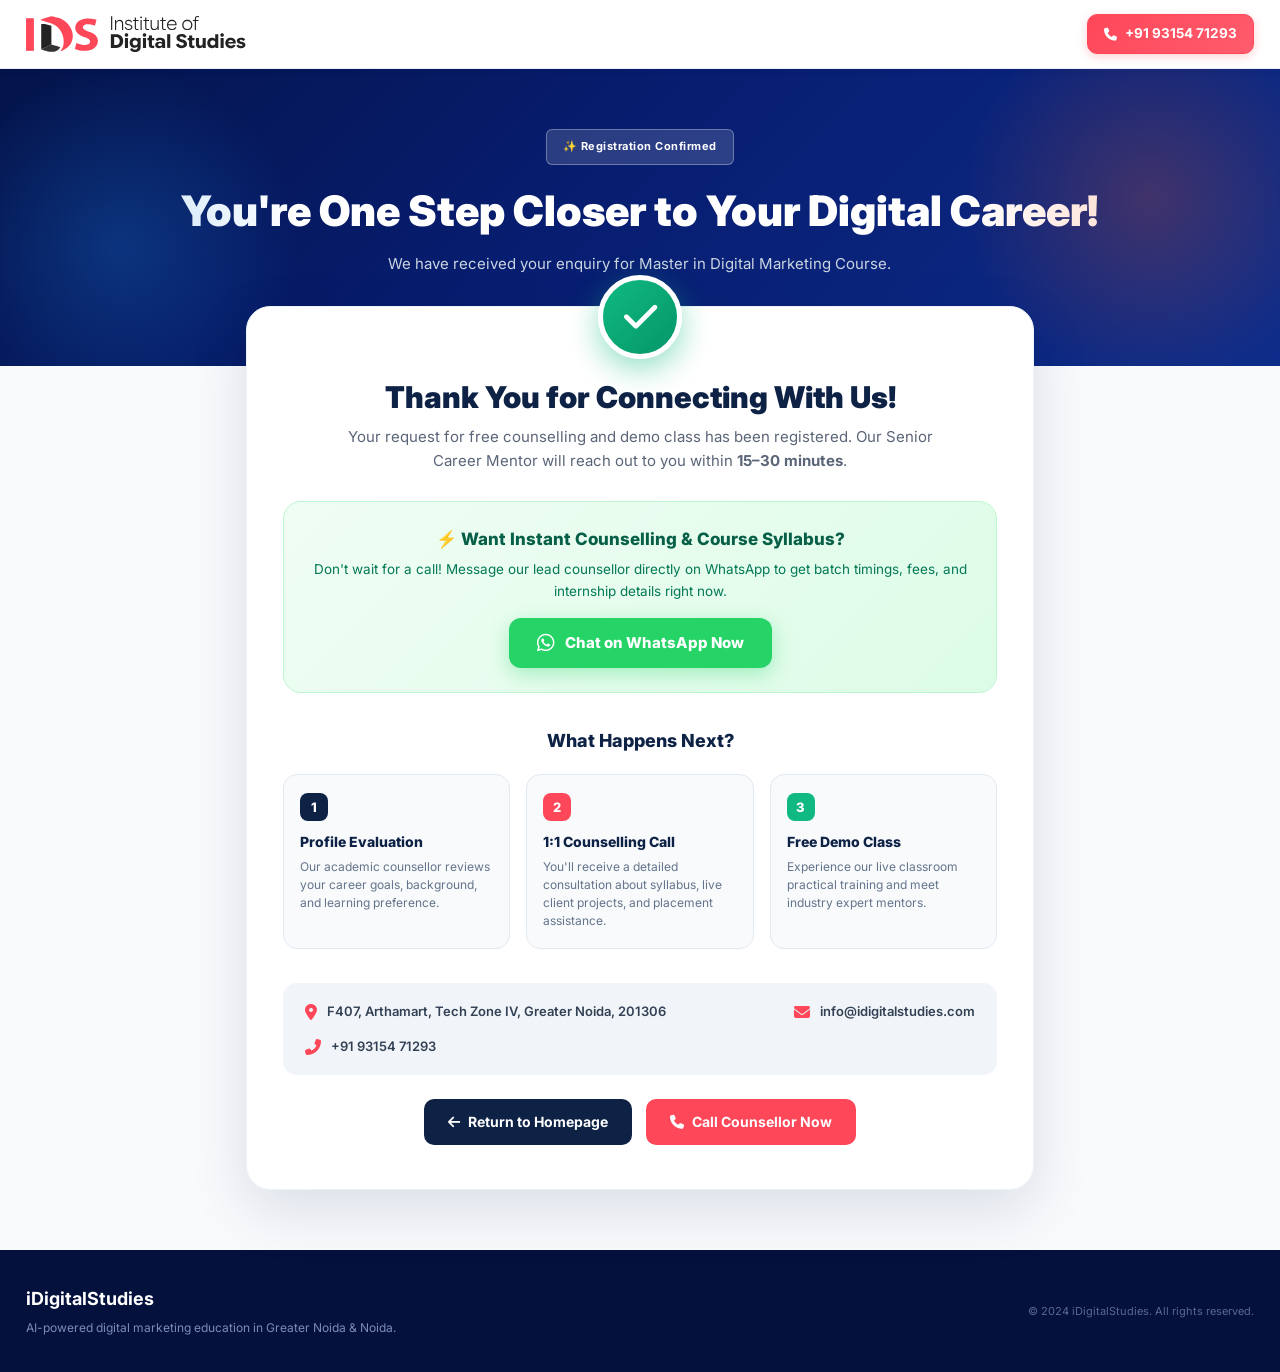
<file: thank-you/index.html>
<!DOCTYPE html>
<html lang="en">
<head>
  <meta charset="UTF-8">
  <meta name="viewport" content="width=device-width, initial-scale=1.0">
  <meta name="description" content="Thank You - iDigitalStudies. Your counselling request has been received. Our team will contact you shortly.">
  <meta name="robots" content="noindex, nofollow">
  <title>Thank You! | iDigitalStudies</title>
  <link rel="preconnect" href="https://fonts.googleapis.com">
  <link rel="preconnect" href="https://fonts.gstatic.com" crossorigin>
  <link href="https://fonts.googleapis.com/css2?family=Inter:wght@400;500;600;700;800;900&display=swap" rel="stylesheet">
  <link rel="stylesheet" href="https://cdnjs.cloudflare.com/ajax/libs/font-awesome/6.5.1/css/all.min.css">
  <link rel="stylesheet" href="../style.css?v=2.4">

  <!-- Meta Pixel Code -->
  <script>
  !function(f,b,e,v,n,t,s)
  {if(f.fbq)return;n=f.fbq=function(){n.callMethod?
  n.callMethod.apply(n,arguments):n.queue.push(arguments)};
  if(!f._fbq)f._fbq=n;n.push=n;n.loaded=!0;n.version='2.0';
  n.queue=[];t=b.createElement(e);t.async=!0;
  t.src=v;s=b.getElementsByTagName(e)[0];
  s.parentNode.insertBefore(t,s)}(window, document,'script',
  'https://connect.facebook.net/en_US/fbevents.js');
  fbq('init', '1486883099250043');
  fbq('track', 'PageView');
  fbq('track', 'Lead');
  </script>
  <noscript><img height="1" width="1" style="display:none"
  src="https://www.facebook.com/tr?id=1486883099250043&ev=PageView&noscript=1"
  /></noscript>
  <!-- End Meta Pixel Code -->

  <style>
    .ty-page {
      min-height: 100vh;
      display: flex;
      flex-direction: column;
      background: #f8fafc;
    }

    .ty-hero {
      background: linear-gradient(135deg, #04144b 0%, #071d70 45%, #0e2d8a 100%);
      color: #ffffff;
      padding: 60px 0 90px;
      text-align: center;
      position: relative;
      overflow: hidden;
    }

    .ty-hero::before {
      content: '';
      position: absolute;
      top: -60px;
      right: -60px;
      width: 380px;
      height: 380px;
      border-radius: 50%;
      background: radial-gradient(circle, rgba(255, 91, 26, 0.22) 0%, rgba(255, 91, 26, 0) 70%);
      pointer-events: none;
    }

    .ty-hero::after {
      content: '';
      position: absolute;
      bottom: -60px;
      left: -60px;
      width: 360px;
      height: 360px;
      border-radius: 50%;
      background: radial-gradient(circle, rgba(30, 136, 229, 0.25) 0%, rgba(30, 136, 229, 0) 70%);
      pointer-events: none;
    }

    .ty-card-wrap {
      max-width: 820px;
      margin: -60px auto 60px;
      padding: 0 16px;
      position: relative;
      z-index: 10;
    }

    .ty-main-card {
      background: #ffffff;
      border-radius: 24px;
      padding: 44px 36px;
      box-shadow: 0 20px 60px rgba(4, 20, 75, 0.12);
      border: 1px solid #eef2f7;
      text-align: center;
    }

    .ty-badge-anim {
      width: 84px;
      height: 84px;
      margin: -76px auto 20px;
      border-radius: 50%;
      background: linear-gradient(135deg, #10b981 0%, #059669 100%);
      display: flex;
      align-items: center;
      justify-content: center;
      color: #ffffff;
      font-size: 38px;
      box-shadow: 0 10px 30px rgba(16, 185, 129, 0.45);
      border: 5px solid #ffffff;
      animation: popIn 0.6s cubic-bezier(0.175, 0.885, 0.32, 1.275) forwards;
    }

    @keyframes popIn {
      0% { transform: scale(0.3) rotate(-20deg); opacity: 0; }
      100% { transform: scale(1) rotate(0deg); opacity: 1; }
    }

    .ty-title {
      font-size: 30px;
      font-weight: 900;
      color: #0e2246;
      margin-bottom: 10px;
      line-height: 1.2;
    }

    .ty-subtitle {
      font-size: 15px;
      color: #5a6578;
      max-width: 600px;
      margin: 0 auto 28px;
      line-height: 1.6;
    }

    .ty-wa-banner {
      background: linear-gradient(135deg, #f0fdf4 0%, #dcfce7 100%);
      border: 1px solid #bbf7d0;
      border-radius: 18px;
      padding: 24px 22px;
      margin-bottom: 34px;
      text-align: center;
    }

    .ty-wa-banner h3 {
      font-size: 17px;
      font-weight: 800;
      color: #065f46;
      margin-bottom: 6px;
    }

    .ty-wa-banner p {
      font-size: 13.5px;
      color: #047857;
      margin-bottom: 16px;
    }

    .ty-wa-btn {
      display: inline-flex;
      align-items: center;
      gap: 10px;
      background: #25d366;
      color: #ffffff;
      font-weight: 800;
      font-size: 15px;
      padding: 13px 28px;
      border-radius: 12px;
      text-decoration: none;
      box-shadow: 0 6px 20px rgba(37, 211, 102, 0.35);
      transition: all 0.25s ease;
    }

    .ty-wa-btn:hover {
      background: #1ebc59;
      transform: translateY(-2px);
      box-shadow: 0 8px 25px rgba(37, 211, 102, 0.45);
      color: #ffffff;
    }

    .ty-wa-btn i {
      font-size: 20px;
    }

    .ty-steps-heading {
      font-size: 18px;
      font-weight: 800;
      color: #0e2246;
      margin-bottom: 18px;
      text-align: center;
    }

    .ty-steps-grid {
      display: grid;
      grid-template-columns: repeat(3, 1fr);
      gap: 16px;
      margin-bottom: 34px;
      text-align: left;
    }

    .ty-step-card {
      background: #f8fafc;
      border: 1px solid #e2e8f0;
      border-radius: 14px;
      padding: 18px 16px;
      position: relative;
    }

    .ty-step-num {
      width: 28px;
      height: 28px;
      border-radius: 8px;
      background: #0e2246;
      color: #ffffff;
      font-weight: 800;
      font-size: 13px;
      display: flex;
      align-items: center;
      justify-content: center;
      margin-bottom: 10px;
    }

    .ty-step-card:nth-child(2) .ty-step-num {
      background: #fe4759;
    }

    .ty-step-card:nth-child(3) .ty-step-num {
      background: #10b981;
    }

    .ty-step-card h4 {
      font-size: 14px;
      font-weight: 800;
      color: #0e2246;
      margin-bottom: 5px;
    }

    .ty-step-card p {
      font-size: 12px;
      color: #64748b;
      line-height: 1.5;
    }

    .ty-info-box {
      background: #f1f5f9;
      border-radius: 14px;
      padding: 18px 22px;
      display: flex;
      align-items: center;
      justify-content: space-between;
      flex-wrap: wrap;
      gap: 14px;
      margin-bottom: 24px;
    }

    .ty-info-item {
      display: flex;
      align-items: center;
      gap: 10px;
      font-size: 13px;
      color: #334155;
      font-weight: 600;
    }

    .ty-info-item i {
      color: #fe4759;
      font-size: 16px;
    }

    .ty-actions-row {
      display: flex;
      justify-content: center;
      gap: 14px;
      flex-wrap: wrap;
    }

    .ty-btn-home {
      display: inline-flex;
      align-items: center;
      gap: 8px;
      padding: 12px 24px;
      border-radius: 10px;
      background: #0e2246;
      color: #ffffff;
      font-weight: 700;
      font-size: 14px;
      text-decoration: none;
      transition: all 0.25s ease;
    }

    .ty-btn-home:hover {
      background: #1a3a70;
      transform: translateY(-2px);
      color: #ffffff;
    }

    .ty-btn-call {
      display: inline-flex;
      align-items: center;
      gap: 8px;
      padding: 12px 24px;
      border-radius: 10px;
      background: #fe4759;
      color: #ffffff;
      font-weight: 700;
      font-size: 14px;
      text-decoration: none;
      transition: all 0.25s ease;
    }

    .ty-btn-call:hover {
      background: #e04a0e;
      transform: translateY(-2px);
      color: #ffffff;
    }

    .ty-social-bar {
      margin-top: 26px;
      padding-top: 20px;
      border-top: 1px solid #eef2f7;
      display: flex;
      align-items: center;
      justify-content: center;
      gap: 12px;
    }

    .ty-social-bar span {
      font-size: 13px;
      color: #64748b;
      font-weight: 600;
    }

    .ty-social-bar a {
      width: 36px;
      height: 36px;
      border-radius: 50%;
      background: #f1f5f9;
      display: inline-flex;
      align-items: center;
      justify-content: center;
      color: #0e2246;
      font-size: 14px;
      transition: all 0.2s ease;
    }

    .ty-social-bar a:hover {
      background: #0e2246;
      color: #ffffff;
      transform: translateY(-2px);
    }

    @media (max-width: 768px) {
      .ty-main-card {
        padding: 36px 20px;
      }
      .ty-title {
        font-size: 24px;
      }
      .ty-steps-grid {
        grid-template-columns: 1fr;
        gap: 10px;
      }
      .ty-info-box {
        flex-direction: column;
        align-items: flex-start;
      }
      .ty-actions-row .ty-btn-home,
      .ty-actions-row .ty-btn-call,
      .ty-wa-btn {
        width: 100%;
        justify-content: center;
      }
    }
  </style>
</head>
<body class="ty-page">

  <!-- HEADER -->
  <header class="site-header">
    <div class="container nav-wrap">
      <a class="brand" href="../" aria-label="iDigitalStudies home">
        <img src="../assets/IDS_new_logo.svg" alt="iDigital Studies" class="brand-logo-img">
      </a>
      <div class="header-right">
        <a href="tel:+919315471293" class="nav-phone-link">
          <i class="fas fa-phone"></i>
          <span>+91 93154 71293</span>
        </a>
      </div>
    </div>
  </header>

  <main style="flex: 1;">
    <!-- HERO HEADER -->
    <div class="ty-hero">
      <div class="container">
        <span class="eyebrow" style="background: rgba(255,255,255,0.15); color: #ffffff; margin-bottom: 12px; display: inline-block;">
          ✨ Registration Confirmed
        </span>
        <h1 style="font-size: clamp(28px, 5vw, 42px); font-weight: 900; margin-bottom: 8px;">
          You're One Step Closer to Your Digital Career!
        </h1>
        <p style="font-size: 15px; color: #cbd5e1; max-width: 580px; margin: 0 auto;">
          We have received your enquiry for Master in Digital Marketing Course.
        </p>
      </div>
    </div>

    <!-- MAIN THANK YOU CARD -->
    <div class="ty-card-wrap">
      <div class="ty-main-card">
        <div class="ty-badge-anim">
          <i class="fas fa-check"></i>
        </div>

        <h2 class="ty-title">Thank You for Connecting With Us!</h2>
        <p class="ty-subtitle">
          Your request for free counselling and demo class has been registered. Our Senior Career Mentor will reach out to you within <b>15–30 minutes</b>.
        </p>

        <!-- WHATSAPP INSTANT ACTION -->
        <div class="ty-wa-banner">
          <h3>⚡ Want Instant Counselling &amp; Course Syllabus?</h3>
          <p>Don't wait for a call! Message our lead counsellor directly on WhatsApp to get batch timings, fees, and internship details right now.</p>
          <a href="https://wa.me/919315471293?text=Hi%20iDigitalStudies%2C%20I%20just%20submitted%20my%20form%20on%20your%20website%20and%20want%20the%20course%20details." class="ty-wa-btn" target="_blank" rel="noopener">
            <i class="fab fa-whatsapp"></i> Chat on WhatsApp Now
          </a>
        </div>

        <!-- 3-STEP ROADMAP -->
        <h3 class="ty-steps-heading">What Happens Next?</h3>
        <div class="ty-steps-grid">
          <div class="ty-step-card">
            <div class="ty-step-num">1</div>
            <h4>Profile Evaluation</h4>
            <p>Our academic counsellor reviews your career goals, background, and learning preference.</p>
          </div>
          <div class="ty-step-card">
            <div class="ty-step-num">2</div>
            <h4>1:1 Counselling Call</h4>
            <p>You'll receive a detailed consultation about syllabus, live client projects, and placement assistance.</p>
          </div>
          <div class="ty-step-card">
            <div class="ty-step-num">3</div>
            <h4>Free Demo Class</h4>
            <p>Experience our live classroom practical training and meet industry expert mentors.</p>
          </div>
        </div>

        <!-- CONTACT DETAILS STRIP -->
        <div class="ty-info-box">
          <div class="ty-info-item">
            <i class="fas fa-map-marker-alt"></i>
            <span>F407, Arthamart, Tech Zone IV, Greater Noida, 201306</span>
          </div>
          <div class="ty-info-item">
            <i class="fas fa-envelope"></i>
            <span>info@idigitalstudies.com</span>
          </div>
          <div class="ty-info-item">
            <i class="fas fa-phone-alt"></i>
            <span>+91 93154 71293</span>
          </div>
        </div>

        <!-- ACTIONS -->
        <div class="ty-actions-row">
          <a href="../" class="ty-btn-home">
            <i class="fas fa-arrow-left"></i> Return to Homepage
          </a>
          <a href="tel:+919315471293" class="ty-btn-call">
            <i class="fas fa-phone"></i> Call Counsellor Now
          </a>
        </div>
      </div>
    </div>
  </main>

  <!-- FOOTER -->
  <footer>
    <div class="container footer-wrap">
      <div class="footer-brand">
        <strong>iDigitalStudies</strong>
        <p>AI-powered digital marketing education in Greater Noida &amp; Noida.</p>
      </div>
      <div class="footer-copy">
        <p>© 2024 iDigitalStudies. All rights reserved.</p>
      </div>
    </div>
  </footer>

</body>
</html>
</file>
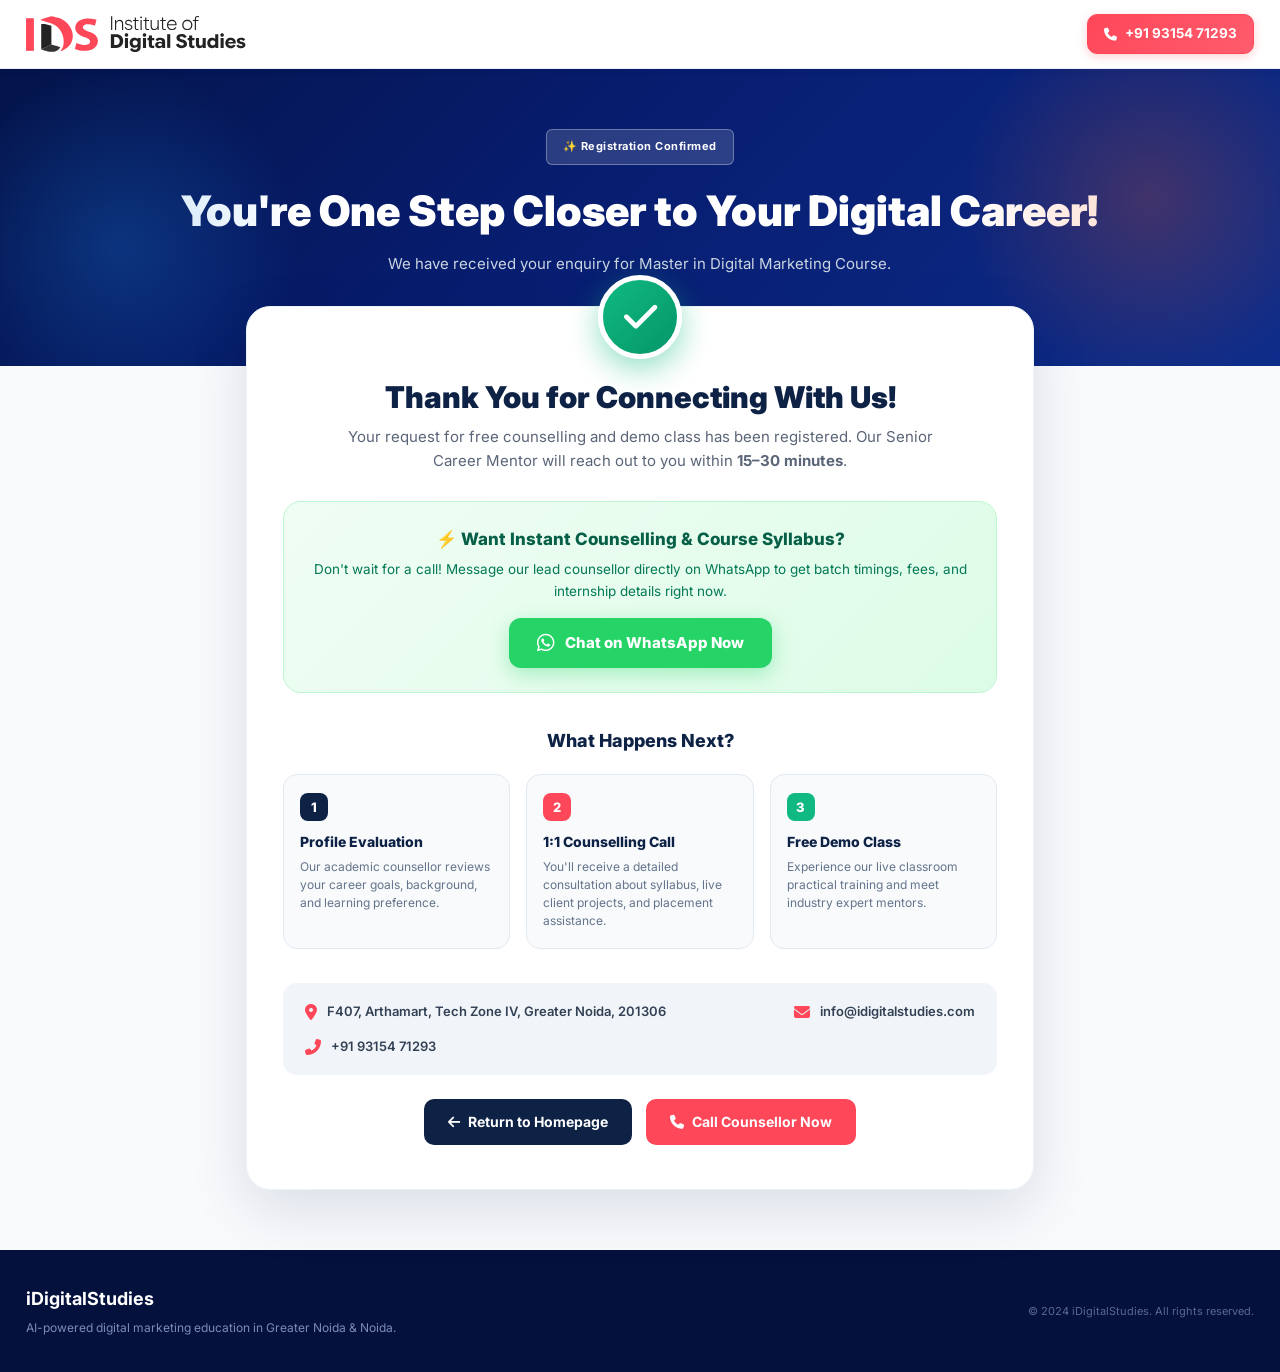
<file: thank-you.html>
<!DOCTYPE html>
<html lang="en">
<head>
  <meta charset="UTF-8">
  <script>window.location.replace("thank-you/");</script>
  <meta name="viewport" content="width=device-width, initial-scale=1.0">
  <meta name="description" content="Thank You - iDigitalStudies. Your counselling request has been received. Our team will contact you shortly.">
  <meta name="robots" content="noindex, nofollow">
  <title>Thank You! | iDigitalStudies</title>
  <link rel="preconnect" href="https://fonts.googleapis.com">
  <link rel="preconnect" href="https://fonts.gstatic.com" crossorigin>
  <link href="https://fonts.googleapis.com/css2?family=Inter:wght@400;500;600;700;800;900&display=swap" rel="stylesheet">
  <link rel="stylesheet" href="https://cdnjs.cloudflare.com/ajax/libs/font-awesome/6.5.1/css/all.min.css">
  <link rel="stylesheet" href="style.css?v=2.4">

  <!-- Meta Pixel Code -->
  <script>
  !function(f,b,e,v,n,t,s)
  {if(f.fbq)return;n=f.fbq=function(){n.callMethod?
  n.callMethod.apply(n,arguments):n.queue.push(arguments)};
  if(!f._fbq)f._fbq=n;n.push=n;n.loaded=!0;n.version='2.0';
  n.queue=[];t=b.createElement(e);t.async=!0;
  t.src=v;s=b.getElementsByTagName(e)[0];
  s.parentNode.insertBefore(t,s)}(window, document,'script',
  'https://connect.facebook.net/en_US/fbevents.js');
  fbq('init', '1486883099250043');
  fbq('track', 'PageView');
  fbq('track', 'Lead');
  </script>
  <noscript><img height="1" width="1" style="display:none"
  src="https://www.facebook.com/tr?id=1486883099250043&ev=PageView&noscript=1"
  /></noscript>
  <!-- End Meta Pixel Code -->

  <style>
    .ty-page {
      min-height: 100vh;
      display: flex;
      flex-direction: column;
      background: #f8fafc;
    }

    .ty-hero {
      background: linear-gradient(135deg, #04144b 0%, #071d70 45%, #0e2d8a 100%);
      color: #ffffff;
      padding: 60px 0 90px;
      text-align: center;
      position: relative;
      overflow: hidden;
    }

    .ty-hero::before {
      content: '';
      position: absolute;
      top: -60px;
      right: -60px;
      width: 380px;
      height: 380px;
      border-radius: 50%;
      background: radial-gradient(circle, rgba(255, 91, 26, 0.22) 0%, rgba(255, 91, 26, 0) 70%);
      pointer-events: none;
    }

    .ty-hero::after {
      content: '';
      position: absolute;
      bottom: -60px;
      left: -60px;
      width: 360px;
      height: 360px;
      border-radius: 50%;
      background: radial-gradient(circle, rgba(30, 136, 229, 0.25) 0%, rgba(30, 136, 229, 0) 70%);
      pointer-events: none;
    }

    .ty-card-wrap {
      max-width: 820px;
      margin: -60px auto 60px;
      padding: 0 16px;
      position: relative;
      z-index: 10;
    }

    .ty-main-card {
      background: #ffffff;
      border-radius: 24px;
      padding: 44px 36px;
      box-shadow: 0 20px 60px rgba(4, 20, 75, 0.12);
      border: 1px solid #eef2f7;
      text-align: center;
    }

    .ty-badge-anim {
      width: 84px;
      height: 84px;
      margin: -76px auto 20px;
      border-radius: 50%;
      background: linear-gradient(135deg, #10b981 0%, #059669 100%);
      display: flex;
      align-items: center;
      justify-content: center;
      color: #ffffff;
      font-size: 38px;
      box-shadow: 0 10px 30px rgba(16, 185, 129, 0.45);
      border: 5px solid #ffffff;
      animation: popIn 0.6s cubic-bezier(0.175, 0.885, 0.32, 1.275) forwards;
    }

    @keyframes popIn {
      0% { transform: scale(0.3) rotate(-20deg); opacity: 0; }
      100% { transform: scale(1) rotate(0deg); opacity: 1; }
    }

    .ty-title {
      font-size: 30px;
      font-weight: 900;
      color: #0e2246;
      margin-bottom: 10px;
      line-height: 1.2;
    }

    .ty-subtitle {
      font-size: 15px;
      color: #5a6578;
      max-width: 600px;
      margin: 0 auto 28px;
      line-height: 1.6;
    }

    .ty-wa-banner {
      background: linear-gradient(135deg, #f0fdf4 0%, #dcfce7 100%);
      border: 1px solid #bbf7d0;
      border-radius: 18px;
      padding: 24px 22px;
      margin-bottom: 34px;
      text-align: center;
    }

    .ty-wa-banner h3 {
      font-size: 17px;
      font-weight: 800;
      color: #065f46;
      margin-bottom: 6px;
    }

    .ty-wa-banner p {
      font-size: 13.5px;
      color: #047857;
      margin-bottom: 16px;
    }

    .ty-wa-btn {
      display: inline-flex;
      align-items: center;
      gap: 10px;
      background: #25d366;
      color: #ffffff;
      font-weight: 800;
      font-size: 15px;
      padding: 13px 28px;
      border-radius: 12px;
      text-decoration: none;
      box-shadow: 0 6px 20px rgba(37, 211, 102, 0.35);
      transition: all 0.25s ease;
    }

    .ty-wa-btn:hover {
      background: #1ebc59;
      transform: translateY(-2px);
      box-shadow: 0 8px 25px rgba(37, 211, 102, 0.45);
      color: #ffffff;
    }

    .ty-wa-btn i {
      font-size: 20px;
    }

    .ty-steps-heading {
      font-size: 18px;
      font-weight: 800;
      color: #0e2246;
      margin-bottom: 18px;
      text-align: center;
    }

    .ty-steps-grid {
      display: grid;
      grid-template-columns: repeat(3, 1fr);
      gap: 16px;
      margin-bottom: 34px;
      text-align: left;
    }

    .ty-step-card {
      background: #f8fafc;
      border: 1px solid #e2e8f0;
      border-radius: 14px;
      padding: 18px 16px;
      position: relative;
    }

    .ty-step-num {
      width: 28px;
      height: 28px;
      border-radius: 8px;
      background: #0e2246;
      color: #ffffff;
      font-weight: 800;
      font-size: 13px;
      display: flex;
      align-items: center;
      justify-content: center;
      margin-bottom: 10px;
    }

    .ty-step-card:nth-child(2) .ty-step-num {
      background: #fe4759;
    }

    .ty-step-card:nth-child(3) .ty-step-num {
      background: #10b981;
    }

    .ty-step-card h4 {
      font-size: 14px;
      font-weight: 800;
      color: #0e2246;
      margin-bottom: 5px;
    }

    .ty-step-card p {
      font-size: 12px;
      color: #64748b;
      line-height: 1.5;
    }

    .ty-info-box {
      background: #f1f5f9;
      border-radius: 14px;
      padding: 18px 22px;
      display: flex;
      align-items: center;
      justify-content: space-between;
      flex-wrap: wrap;
      gap: 14px;
      margin-bottom: 24px;
    }

    .ty-info-item {
      display: flex;
      align-items: center;
      gap: 10px;
      font-size: 13px;
      color: #334155;
      font-weight: 600;
    }

    .ty-info-item i {
      color: #fe4759;
      font-size: 16px;
    }

    .ty-actions-row {
      display: flex;
      justify-content: center;
      gap: 14px;
      flex-wrap: wrap;
    }

    .ty-btn-home {
      display: inline-flex;
      align-items: center;
      gap: 8px;
      padding: 12px 24px;
      border-radius: 10px;
      background: #0e2246;
      color: #ffffff;
      font-weight: 700;
      font-size: 14px;
      text-decoration: none;
      transition: all 0.25s ease;
    }

    .ty-btn-home:hover {
      background: #1a3a70;
      transform: translateY(-2px);
      color: #ffffff;
    }

    .ty-btn-call {
      display: inline-flex;
      align-items: center;
      gap: 8px;
      padding: 12px 24px;
      border-radius: 10px;
      background: #fe4759;
      color: #ffffff;
      font-weight: 700;
      font-size: 14px;
      text-decoration: none;
      transition: all 0.25s ease;
    }

    .ty-btn-call:hover {
      background: #e04a0e;
      transform: translateY(-2px);
      color: #ffffff;
    }

    .ty-social-bar {
      margin-top: 26px;
      padding-top: 20px;
      border-top: 1px solid #eef2f7;
      display: flex;
      align-items: center;
      justify-content: center;
      gap: 12px;
    }

    .ty-social-bar span {
      font-size: 13px;
      color: #64748b;
      font-weight: 600;
    }

    .ty-social-bar a {
      width: 36px;
      height: 36px;
      border-radius: 50%;
      background: #f1f5f9;
      display: inline-flex;
      align-items: center;
      justify-content: center;
      color: #0e2246;
      font-size: 14px;
      transition: all 0.2s ease;
    }

    .ty-social-bar a:hover {
      background: #0e2246;
      color: #ffffff;
      transform: translateY(-2px);
    }

    @media (max-width: 768px) {
      .ty-main-card {
        padding: 36px 20px;
      }
      .ty-title {
        font-size: 24px;
      }
      .ty-steps-grid {
        grid-template-columns: 1fr;
        gap: 10px;
      }
      .ty-info-box {
        flex-direction: column;
        align-items: flex-start;
      }
      .ty-actions-row .ty-btn-home,
      .ty-actions-row .ty-btn-call,
      .ty-wa-btn {
        width: 100%;
        justify-content: center;
      }
    }
  </style>
</head>
<body class="ty-page">

  <!-- HEADER -->
  <header class="site-header">
    <div class="container nav-wrap">
      <a class="brand" href="index.html" aria-label="iDigitalStudies home">
        <img src="assets/IDS_new_logo.svg" alt="iDigital Studies" class="brand-logo-img">
      </a>
      <div class="header-right">
        <a href="tel:+919315471293" class="nav-phone-link">
          <i class="fas fa-phone"></i>
          <span>+91 93154 71293</span>
        </a>
      </div>
    </div>
  </header>

  <main style="flex: 1;">
    <!-- HERO HEADER -->
    <div class="ty-hero">
      <div class="container">
        <span class="eyebrow" style="background: rgba(255,255,255,0.15); color: #ffffff; margin-bottom: 12px; display: inline-block;">
          ✨ Registration Confirmed
        </span>
        <h1 style="font-size: clamp(28px, 5vw, 42px); font-weight: 900; margin-bottom: 8px;">
          You're One Step Closer to Your Digital Career!
        </h1>
        <p style="font-size: 15px; color: #cbd5e1; max-width: 580px; margin: 0 auto;">
          We have received your enquiry for Master in Digital Marketing Course.
        </p>
      </div>
    </div>

    <!-- MAIN THANK YOU CARD -->
    <div class="ty-card-wrap">
      <div class="ty-main-card">
        <div class="ty-badge-anim">
          <i class="fas fa-check"></i>
        </div>

        <h2 class="ty-title">Thank You for Connecting With Us!</h2>
        <p class="ty-subtitle">
          Your request for free counselling and demo class has been registered. Our Senior Career Mentor will reach out to you within <b>15–30 minutes</b>.
        </p>

        <!-- WHATSAPP INSTANT ACTION -->
        <div class="ty-wa-banner">
          <h3>⚡ Want Instant Counselling &amp; Course Syllabus?</h3>
          <p>Don't wait for a call! Message our lead counsellor directly on WhatsApp to get batch timings, fees, and internship details right now.</p>
          <a href="https://wa.me/919315471293?text=Hi%20iDigitalStudies%2C%20I%20just%20submitted%20my%20form%20on%20your%20website%20and%20want%20the%20course%20details." class="ty-wa-btn" target="_blank" rel="noopener">
            <i class="fab fa-whatsapp"></i> Chat on WhatsApp Now
          </a>
        </div>

        <!-- 3-STEP ROADMAP -->
        <h3 class="ty-steps-heading">What Happens Next?</h3>
        <div class="ty-steps-grid">
          <div class="ty-step-card">
            <div class="ty-step-num">1</div>
            <h4>Profile Evaluation</h4>
            <p>Our academic counsellor reviews your career goals, background, and learning preference.</p>
          </div>
          <div class="ty-step-card">
            <div class="ty-step-num">2</div>
            <h4>1:1 Counselling Call</h4>
            <p>You'll receive a detailed consultation about syllabus, live client projects, and placement assistance.</p>
          </div>
          <div class="ty-step-card">
            <div class="ty-step-num">3</div>
            <h4>Free Demo Class</h4>
            <p>Experience our live classroom practical training and meet industry expert mentors.</p>
          </div>
        </div>

        <!-- CONTACT DETAILS STRIP -->
        <div class="ty-info-box">
          <div class="ty-info-item">
            <i class="fas fa-map-marker-alt"></i>
            <span>F407, Arthamart, Tech Zone IV, Greater Noida, 201306</span>
          </div>
          <div class="ty-info-item">
            <i class="fas fa-envelope"></i>
            <span>info@idigitalstudies.com</span>
          </div>
          <div class="ty-info-item">
            <i class="fas fa-phone-alt"></i>
            <span>+91 93154 71293</span>
          </div>
        </div>

        <!-- ACTIONS -->
        <div class="ty-actions-row">
          <a href="index.html" class="ty-btn-home">
            <i class="fas fa-arrow-left"></i> Return to Homepage
          </a>
          <a href="tel:+919315471293" class="ty-btn-call">
            <i class="fas fa-phone"></i> Call Counsellor Now
          </a>
        </div>
      </div>
    </div>
  </main>

  <!-- FOOTER -->
  <footer>
    <div class="container footer-wrap">
      <div class="footer-brand">
        <strong>iDigitalStudies</strong>
        <p>AI-powered digital marketing education in Greater Noida &amp; Noida.</p>
      </div>
      <div class="footer-copy">
        <p>© 2024 iDigitalStudies. All rights reserved.</p>
      </div>
    </div>
  </footer>

</body>
</html>
</file>
<file: style.css>
/* ============================================
   iDigitalStudies — Pixel-Perfect CSS
   Matching reference design exactly
   ============================================ */

/* RESET & BASE */
*, *::before, *::after { box-sizing: border-box; margin: 0; padding: 0; }
html { scroll-behavior: smooth; }
body {
  font-family: 'Inter', -apple-system, BlinkMacSystemFont, sans-serif;
  color: #1a1f36;
  background: #fff;
  line-height: 1.6;
  overflow-x: hidden;
}
.container { width: min(1380px, 96%); margin: auto; }
a { text-decoration: none; color: inherit; }
img { max-width: 100%; display: block; }

/* COLOR UTILITIES */
.text-orange { color: #fe4759; }
.text-blue { color: #1e88e5; }

/* ============================================
   HEADER / NAVIGATION
   ============================================ */
.site-header {
  position: sticky;
  top: 0;
  z-index: 1000;
  background: rgba(255, 255, 255, 0.97);
  backdrop-filter: blur(14px);
  border-bottom: 1px solid #e9edf7;
  box-shadow: 0 2px 8px rgba(0,0,0,0.04);
}

.nav-wrap {
  height: 68px;
  display: flex;
  align-items: center;
  justify-content: space-between;
}

.brand {
  display: flex;
  align-items: center;
  text-decoration: none;
}

.brand-logo-img {
  height: 38px;
  width: auto;
  max-width: 220px;
  display: block;
  object-fit: contain;
  transition: opacity 0.2s ease, transform 0.2s ease;
}

.brand:hover .brand-logo-img {
  opacity: 0.92;
  transform: translateY(-1px);
}

.header-right {
  display: flex;
  align-items: center;
  gap: 12px;
}

.nav-phone-link {
  display: inline-flex;
  align-items: center;
  gap: 8px;
  color: #ffffff;
  font-size: 13.5px;
  font-weight: 700;
  text-decoration: none;
  padding: 8px 16px;
  border-radius: 10px;
  background: linear-gradient(135deg, #fe4759 0%, #ff5c6d 100%);
  border: 1px solid #fe4759;
  box-shadow: 0 3px 10px rgba(254, 71, 89, 0.25);
  transition: all 0.25s ease;
}

.nav-phone-link i {
  color: #ffffff;
  font-size: 13px;
}

.nav-phone-link:hover {
  background: linear-gradient(135deg, #e6384a 0%, #fe4759 100%);
  transform: translateY(-2px);
  box-shadow: 0 6px 16px rgba(254, 71, 89, 0.35);
  color: #ffffff;
}

.nav-mail-link {
  display: inline-flex;
  align-items: center;
  gap: 8px;
  color: #0e2246;
  font-size: 13.5px;
  font-weight: 700;
  text-decoration: none;
  padding: 8px 16px;
  border-radius: 10px;
  background: #f0f5ff;
  border: 1px solid #dce8fa;
  transition: all 0.25s ease;
}

.nav-mail-link i {
  color: #fe4759;
  font-size: 14px;
}

.nav-mail-link:hover {
  background: #0e2246;
  color: #ffffff;
  border-color: #0e2246;
  transform: translateY(-2px);
  box-shadow: 0 4px 14px rgba(14, 34, 70, 0.15);
}

.nav-mail-link:hover i {
  color: #fe4759;
}

/* ============================================
   HERO SECTION
   ============================================ */
.hero {
  position: relative;
  overflow: hidden;
  color: #fff;
  background: linear-gradient(135deg, #04144b 0%, #071d70 35%, #0d2d8a 55%, #1a3ea0 100%);
  padding-bottom: 0;
  min-height: calc(100vh - 68px);
  display: flex;
  flex-direction: column;
  justify-content: center;
}

/* Gradient overlay effects */
.hero::before {
  content: '';
  position: absolute;
  top: -50px;
  right: -100px;
  width: 500px;
  height: 500px;
  border-radius: 50%;
  background: radial-gradient(circle, rgba(254, 71, 89, 0.35) 0%, transparent 70%);
  z-index: 1;
}

.hero-grid {
  position: relative;
  z-index: 2;
  display: grid;
  grid-template-columns: 1.1fr auto 380px;
  gap: 20px;
  padding: 24px clamp(24px, 3.5vw, 48px) 0;
  align-items: center;
  min-height: calc(100vh - 68px);
  width: 100%;
  box-sizing: border-box;
}

.hero-copy {
  padding-top: 10px;
}

.eyebrow {
  display: inline-block;
  font-size: 11px;
  font-weight: 700;
  letter-spacing: 0.5px;
  padding: 8px 16px;
  border: 1px solid rgba(255, 255, 255, 0.3);
  border-radius: 6px;
  background: rgba(255, 255, 255, 0.08);
  color: #fff;
}

.hero-copy h1 {
  font-size: clamp(32px, 3.7vw, 54px);
  line-height: 1.04;
  letter-spacing: -2px;
  margin: 20px 0;
  font-weight: 900;
}

@media (min-width: 801px) {
  .hero-copy h1 .title-line-2 {
    white-space: nowrap;
    display: inline-block;
  }
}

.hero-lead {
  font-size: 20px;
  margin: 0 0 8px;
  font-weight: 400;
}

.hero-text {
  max-width: 560px;
  color: #c8d6f9;
  font-size: 13px;
  line-height: 1.7;
}

/* Hero Stats */
.hero-stats {
  display: grid;
  grid-template-columns: repeat(4, 1fr);
  margin: 28px 0;
  gap: 0;
}

.hero-stat {
  text-align: center;
  padding: 16px 8px;
  border-right: 1px solid rgba(255, 255, 255, 0.15);
}
.hero-stat:last-child { border-right: none; }

.stat-icon {
  width: 36px;
  height: 36px;
  border-radius: 50%;
  background: rgba(255, 255, 255, 0.12);
  display: grid;
  place-items: center;
  margin: 0 auto 8px;
  font-size: 14px;
  color: #fff;
}

.hero-stat b {
  display: block;
  font-size: 16px;
  font-weight: 800;
}

.hero-stat span {
  display: block;
  font-size: 10px;
  color: #b3c5f0;
  margin-top: 2px;
}

/* Hero Buttons - Hidden on desktop (>=801px) as form is statically displayed beside */
.hero-actions {
  display: none;
  gap: 12px;
  flex-wrap: wrap;
}

.btn {
  display: inline-flex;
  align-items: center;
  justify-content: center;
  gap: 6px;
  border-radius: 10px;
  padding: 13px 22px;
  font-weight: 700;
  font-size: 13px;
  transition: all 0.25s ease;
  cursor: pointer;
  border: 0;
  font-family: inherit;
}

.btn:hover { transform: translateY(-2px); }

.btn-orange {
  color: #fff;
  background: linear-gradient(135deg, #ff5c6d, #fe4759);
  box-shadow: 0 8px 20px rgba(254, 71, 89, 0.3);
}
.btn-orange:hover { box-shadow: 0 12px 28px rgba(254, 71, 89, 0.4); }

.btn-outline {
  color: #fff;
  border: 1.5px solid rgba(255, 255, 255, 0.4);
  background: rgba(255, 255, 255, 0.06);
}

.btn-outline-blue {
  color: #0d47a1;
  border: 2px solid #0d47a1;
  background: transparent;
  border-radius: 10px;
  padding: 12px 20px;
  font-weight: 700;
  font-size: 13px;
}
.btn-outline-blue:hover {
  background: #0d47a1;
  color: #fff;
}

.btn-outline-dark { border: 1.5px solid #2a3560; color: #1a1f36; }
.btn-full { width: 100%; margin-top: 6px; }
.btn-large { padding: 16px 28px; font-size: 15px; }
.btn-sm { padding: 10px 18px; font-size: 12px; }
.btn-green {
  color: #fff;
  background: #25D366;
  box-shadow: 0 6px 16px rgba(37, 211, 102, 0.3);
}

.hero-meta {
  display: flex;
  gap: 18px;
  flex-wrap: wrap;
  margin-top: 16px;
  color: #b3c5f0;
  font-size: 11px;
}

/* Hero Center - Girl Image */
.hero-center {
  display: flex;
  align-items: flex-end;
  justify-content: center;
  align-self: flex-end;
  background: transparent;
  position: relative;
}

.hero-image-wrap {
  position: relative;
  display: flex;
  align-items: flex-end;
  justify-content: center;
}

.hero-person-img {
  width: clamp(240px, 22vw, 340px);
  max-width: 100%;
  height: auto;
  display: block;
  background: transparent;
  border: none;
  box-shadow: none;
  filter: none;
  -webkit-mask-image: linear-gradient(to bottom, #000 78%, rgba(0, 0, 0, 0) 100%);
  mask-image: linear-gradient(to bottom, #000 78%, rgba(0, 0, 0, 0) 100%);
}

.hero-script-tag {
  position: absolute;
  top: 15px;
  left: -20px;
  display: flex;
  flex-direction: column;
  gap: 2px;
  font-family: 'Dancing Script', cursive;
  font-size: 26px;
  font-weight: 700;
  line-height: 1.15;
  color: #ffffff;
  transform: rotate(-8deg);
  text-shadow: 0 2px 10px rgba(0, 0, 0, 0.4);
  pointer-events: none;
  z-index: 3;
}

.hero-script-tag span:nth-child(1) { padding-left: 0; }
.hero-script-tag span:nth-child(2) { padding-left: 12px; }
.hero-script-tag span:nth-child(3) { padding-left: 22px; }
.hero-script-tag span:nth-child(4) { padding-left: 32px; }

/* Hero Form Wrap */
.hero-form-wrap {
  display: flex;
  flex-direction: column;
}

/* Hero Form */
.hero-form-card {
  background: #fff;
  color: #1a1f36;
  border-radius: 18px;
  padding: 28px;
  box-shadow: 0 20px 60px rgba(0, 0, 0, 0.25);
  position: relative;
  z-index: 4;
}

/* Modal-only controls - hidden on desktop */
.sheet-drag-handle,
.sheet-close-btn {
  display: none;
}

.hero-form-card h2 {
  margin: 0 0 2px;
  font-size: 22px;
  font-weight: 800;
  color: #1a1f36;
}

.form-subtitle {
  margin: 0 0 18px;
  color: #6b7394;
  font-size: 12px;
}

.input-wrap {
  display: flex;
  align-items: center;
  border: 1px solid #e1e5f0;
  border-radius: 10px;
  padding: 0 14px;
  margin-bottom: 10px;
  background: #fff;
  transition: border-color 0.2s;
}

.input-wrap:focus-within {
  border-color: #2875e6;
  box-shadow: 0 0 0 3px rgba(40, 117, 230, 0.08);
}

.input-wrap i {
  color: #9ca3be;
  font-size: 14px;
  margin-right: 10px;
  width: 16px;
  text-align: center;
}

.input-wrap input,
.input-wrap select {
  width: 100%;
  border: none;
  padding: 12px 0;
  font: inherit;
  font-size: 13px;
  outline: none;
  background: transparent;
  color: #1a1f36;
}

.input-wrap select {
  cursor: pointer;
  color: #9ca3be;
}

.input-wrap input::placeholder { color: #9ca3be; }

.privacy {
  display: block;
  color: #8a91a5;
  font-size: 10px;
  margin-top: 10px;
  line-height: 1.5;
}

.form-message {
  font-size: 12.5px;
  font-weight: 600;
  margin-top: 10px;
  border-radius: 8px;
  transition: all 0.3s ease;
}

.form-message.form-success {
  background: #e8f8f0;
  color: #0d824d;
  border: 1px solid #b6ebcf;
  padding: 9px 12px;
  display: block;
}

/* ============================================
   NUMBERS / CREDIBILITY SECTION
   ============================================ */
.numbers {
  background: #fff;
  padding: 28px 0 8px;
}

.numbers-grid {
  display: grid;
  grid-template-columns: repeat(4, 1fr);
  gap: 20px;
}

.number-card {
  display: flex;
  align-items: center;
  justify-content: center;
  gap: 18px;
  border-radius: 18px;
  padding: 22px 24px;
  box-shadow: 0 4px 16px rgba(0, 0, 0, 0.02);
  transition: transform 0.25s ease, box-shadow 0.25s ease;
}

.number-card:hover {
  transform: translateY(-2px);
  box-shadow: 0 8px 24px rgba(0, 0, 0, 0.06);
}

/* Card 1: Students Trained (Blue) */
.number-card.card-blue {
  background: #f4f8fe;
  border: 1px solid #dbe8fa;
}

.number-card.card-blue .num-icon {
  background: #e1effe;
  color: #0066ff;
}

.number-card.card-blue .num-content strong {
  color: #082163;
}

/* Card 2: Students Placed (Coral/Red-Orange) */
.number-card.card-coral {
  background: #fff6f4;
  border: 1px solid #fedbd3;
}

.number-card.card-coral .num-icon {
  background: #fee9e4;
  color: #ff3b19;
}

.number-card.card-coral .num-content strong {
  color: #ff4328;
}

/* Card 3: Hiring Partners (Green) */
.number-card.card-green {
  background: #f0fbf7;
  border: 1px solid #d4f4e6;
}

.number-card.card-green .num-icon {
  background: #d7f7ea;
  color: #00a86b;
}

.number-card.card-green .num-content strong {
  color: #00a86b;
}

/* Card 4: Student Rating (Amber/Orange) */
.number-card.card-amber {
  background: #fffaf4;
  border: 1px solid #fdecd9;
}

.number-card.card-amber .num-icon {
  background: #ffeedb;
  color: #ff8400;
}

.number-card.card-amber .num-content strong {
  color: #ff6000;
}

.num-icon {
  width: 62px;
  height: 62px;
  border-radius: 50%;
  display: flex;
  align-items: center;
  justify-content: center;
  font-size: 26px;
  flex-shrink: 0;
}

.num-content {
  display: flex;
  flex-direction: column;
}

.num-content strong {
  display: block;
  font-size: 33px;
  font-weight: 800;
  line-height: 1.1;
  letter-spacing: -0.8px;
  margin-bottom: 3px;
}

.num-content span {
  font-size: 14.5px;
  font-weight: 500;
  color: #536780;
  line-height: 1.2;
  white-space: nowrap;
}

/* ============================================
   WHY CHOOSE SECTION
   ============================================ */
.why-section {
  padding: 16px 0 55px;
  background: #fff;
}

.why-header {
  display: grid;
  grid-template-columns: 270px 1fr;
  gap: 28px;
  align-items: center;
}

.why-title h2 {
  font-size: 34px;
  line-height: 1.15;
  letter-spacing: -1.2px;
  margin-bottom: 12px;
  font-weight: 900;
  color: #061a4d;
}

.why-title h2 .text-orange {
  color: #fe4759;
}

.why-title p {
  color: #556987;
  font-size: 13.5px;
  line-height: 1.6;
  max-width: 250px;
}

.feature-grid {
  display: grid;
  grid-template-columns: repeat(5, 1fr);
  gap: 14px;
}

.feature {
  padding: 24px 12px 20px;
  border-radius: 18px;
  text-align: center;
  display: flex;
  flex-direction: column;
  align-items: center;
  box-shadow: 0 4px 16px rgba(0, 0, 0, 0.02);
  transition: transform 0.25s ease, box-shadow 0.25s ease;
}

.feature:hover {
  transform: translateY(-3px);
  box-shadow: 0 10px 24px rgba(0, 0, 0, 0.06);
}

/* Card 1: Practical Learning (Blue) */
.feature.feature-blue {
  background: #f4f8fe;
  border: 1px solid #dbe8fa;
}

.feature.feature-blue .icon {
  background: #e1effe;
  color: #0066ff;
}

/* Card 2: Industry Experts (Orange) */
.feature.feature-orange {
  background: #fff6f4;
  border: 1px solid #fedbd3;
}

.feature.feature-orange .icon {
  background: #fee9e4;
  color: #fe4759;
}

/* Card 3: AI-Powered Curriculum (Green) */
.feature.feature-green {
  background: #f0fbf7;
  border: 1px solid #d4f4e6;
}

.feature.feature-green .icon {
  background: #d7f7ea;
  color: #00a86b;
}

/* Card 4: Career Support (Purple) */
.feature.feature-purple {
  background: #f9f5ff;
  border: 1px solid #ede1fc;
}

.feature.feature-purple .icon {
  background: #f2e8ff;
  color: #8b3df5;
}

/* Card 5: Flexible Learning (Teal) */
.feature.feature-teal {
  background: #effcf8;
  border: 1px solid #ccfbf1;
}

.feature.feature-teal .icon {
  background: #ccfbf1;
  color: #0d9488;
}

.icon {
  width: 52px;
  height: 52px;
  border-radius: 50%;
  display: flex;
  align-items: center;
  justify-content: center;
  margin: 0 auto 16px;
  font-size: 22px;
  flex-shrink: 0;
}

.feature h3 {
  font-size: 15px;
  margin: 0 0 8px;
  font-weight: 800;
  color: #082163;
  line-height: 1.25;
}

.feature p {
  font-size: 11.5px;
  color: #556987;
  line-height: 1.45;
  margin: 0;
}

/* ============================================
   COURSE SECTION
   ============================================ */
.course-section {
  padding: 40px 0 65px;
  background: #fff;
}

.course-grid {
  display: grid;
  grid-template-columns: 1fr 1.05fr;
  gap: 48px;
  align-items: center;
}

.course-image {
  position: relative;
  border-radius: 18px;
  overflow: hidden;
  box-shadow: 0 12px 36px rgba(14, 34, 70, 0.08);
  border: 1px solid #eef2f7;
  background: #fff;
}

.course-image img {
  width: 100%;
  height: auto;
  aspect-ratio: 55 / 47;
  object-fit: contain;
  border-radius: 18px;
  display: block;
}

.course-image-overlay {
  position: absolute;
  bottom: 16px;
  left: 18px;
  display: flex;
  flex-direction: column;
  line-height: 1.05;
  z-index: 2;
}

.overlay-text-lg {
  font-size: 22px;
  font-weight: 900;
  color: #fff;
  letter-spacing: -0.3px;
  text-shadow: 0 2px 5px rgba(0, 0, 0, 0.8), 0 1px 2px rgba(0, 0, 0, 0.9);
}

.overlay-text-sm {
  font-size: 15px;
  font-weight: 900;
  color: #fff;
  letter-spacing: -0.2px;
  text-shadow: 0 2px 5px rgba(0, 0, 0, 0.8), 0 1px 2px rgba(0, 0, 0, 0.9);
}

.overlay-text-accent {
  font-size: 22px;
  font-weight: 900;
  color: #f7b731;
  letter-spacing: -0.3px;
  text-shadow: 0 2px 5px rgba(0, 0, 0, 0.8), 0 1px 2px rgba(0, 0, 0, 0.9);
}

.pill {
  display: inline-block;
  background: #0b3fa8;
  color: #fff;
  border-radius: 4px;
  padding: 4px 10px;
  font-size: 10px;
  font-weight: 700;
  letter-spacing: 0.2px;
  margin-bottom: 12px;
}

.course-copy h2 {
  font-size: 36px;
  line-height: 1.1;
  letter-spacing: -1px;
  margin: 0 0 10px;
  font-weight: 900;
  color: #061a4d;
}

.course-copy h2 .text-orange {
  color: #fe4759;
}

.course-copy p {
  color: #556987;
  font-size: 13.5px;
  line-height: 1.5;
  margin: 0 0 18px;
}

.check-list {
  padding: 0;
  list-style: none;
  margin: 16px 0 24px;
}

.check-list li {
  margin: 8px 0;
  font-size: 13.5px;
  font-weight: 500;
  color: #1a2744;
  display: flex;
  align-items: center;
  gap: 10px;
}

.check-list li i {
  color: #fe4759;
  font-size: 14px;
  flex-shrink: 0;
}

.course-actions-row {
  display: flex;
  align-items: center;
  gap: 22px;
  flex-wrap: wrap;
}

.course-actions-row .btn-orange {
  background: #fe4759;
  color: #fff;
  padding: 12px 24px;
  border-radius: 8px;
  font-size: 13.5px;
  font-weight: 700;
  box-shadow: 0 6px 18px rgba(254, 71, 89, 0.3);
  text-decoration: none;
  display: inline-flex;
  align-items: center;
  transition: background 0.2s, transform 0.2s;
}

.course-actions-row .btn-orange:hover {
  background: #e54a0d;
  transform: translateY(-1px);
}

.handwriting {
  font-family: 'Dancing Script', cursive;
  font-size: 21px;
  font-weight: 700;
  color: #162a45;
  line-height: 1.25;
  transform: rotate(-3deg);
  display: inline-block;
  margin: 0;
}

/* ============================================
   CURRICULUM SECTION
   ============================================ */
.curriculum-section {
  padding: 30px 0 60px;
  background: #fff;
}

.curriculum-box {
  background: #f7faff;
  border: 1px solid #e2edfb;
  border-radius: 24px;
  padding: 32px 28px 36px;
  box-shadow: 0 4px 20px rgba(10, 34, 101, 0.03);
}

.section-head-row {
  display: flex;
  justify-content: space-between;
  align-items: center;
  margin-bottom: 24px;
  gap: 20px;
  flex-wrap: wrap;
}

.section-head-row h2 {
  font-size: 30px;
  font-weight: 900;
  letter-spacing: -1px;
  margin-bottom: 4px;
  color: #061a4d;
}

.section-head-row p {
  color: #556987;
  font-size: 13.5px;
  margin: 0;
}

.section-head-row .btn-orange {
  background: #fe4759;
  color: #fff;
  padding: 11px 22px;
  border-radius: 8px;
  font-size: 13.5px;
  font-weight: 700;
  box-shadow: 0 4px 14px rgba(254, 71, 89, 0.3);
  text-decoration: none;
  display: inline-flex;
  align-items: center;
  transition: background 0.2s, transform 0.2s;
  white-space: nowrap;
}

.section-head-row .btn-orange:hover {
  background: #e54a0d;
  transform: translateY(-1px);
}

.curriculum-grid {
  display: grid;
  grid-template-columns: repeat(6, 1fr);
  gap: 16px;
}

.topic {
  display: flex;
  flex-direction: column;
  align-items: center;
  justify-content: center;
  text-align: center;
  padding: 24px 16px 20px;
  border-radius: 16px;
  min-height: 125px;
  box-shadow: 0 4px 14px rgba(0, 0, 0, 0.02);
  transition: transform 0.25s ease, box-shadow 0.25s ease;
}

.topic:hover {
  transform: translateY(-3px);
  box-shadow: 0 10px 24px rgba(10, 34, 101, 0.08);
}

.topic i {
  font-size: 28px;
  margin-bottom: 12px;
}

.topic span {
  font-size: 13px;
  font-weight: 700;
  color: #1a2744;
  line-height: 1.35;
}

/* 12 Distinct Pastel Topic Styles */
.topic.topic-strategy { background: #faf5ff; border: 1px solid #ebdffd; }
.topic.topic-strategy i { color: #8b3df5; }

.topic.topic-seo { background: #f0faf6; border: 1px solid #d4f4e6; }
.topic.topic-seo i { color: #00a86b; }

.topic.topic-gads { background: #fffbf0; border: 1px solid #fdeec8; }
.topic.topic-gads i { color: #f59e0b; }

.topic.topic-meta { background: #f0f7ff; border: 1px solid #d8ebfd; }
.topic.topic-meta i { color: #0081fb; }

.topic.topic-smm { background: #fff5f5; border: 1px solid #fedcdc; }
.topic.topic-smm i { color: #ef4444; }

.topic.topic-content { background: #f8f9fa; border: 1px solid #e9ecef; }
.topic.topic-content i { color: #4b5563; }

.topic.topic-email { background: #f0f9ff; border: 1px solid #d8f1fc; }
.topic.topic-email i { color: #0284c7; }

.topic.topic-analytics { background: #fff8f0; border: 1px solid #fde7d2; }
.topic.topic-analytics i { color: #ea580c; }

.topic.topic-local { background: #f4f8fe; border: 1px solid #dce8fa; }
.topic.topic-local i { color: #2563eb; }

.topic.topic-ecom { background: #f0fdf4; border: 1px solid #dcfce7; }
.topic.topic-ecom i { color: #16a34a; }

.topic.topic-ai { background: #faf5ff; border: 1px solid #ede1fc; }
.topic.topic-ai i { color: #9333ea; }

.topic.topic-freelance { background: #f0f8ff; border: 1px solid #dbeafe; }
.topic.topic-freelance i { color: #1d4ed8; }

/* ============================================
   TOOLS SECTION
   ============================================ */
.tools-section {
  padding: 30px 0 60px;
  background: #fff;
}

.tools-card {
  position: relative;
  overflow: hidden;
  background: linear-gradient(135deg, #031448 0%, #061c5c 40%, #201a6b 70%, #541763 88%, #7e2454 100%);
  border-radius: 24px;
  padding: 40px 36px 44px;
  color: #fff;
  box-shadow: 0 16px 40px rgba(4, 20, 75, 0.16);
}

.tools-card::before {
  content: '';
  position: absolute;
  top: -50px;
  right: -50px;
  width: 300px;
  height: 300px;
  border-radius: 50%;
  background: radial-gradient(circle, rgba(254, 71, 89, 0.45) 0%, rgba(217, 38, 127, 0.3) 50%, transparent 70%);
  pointer-events: none;
}

.tools-header {
  position: relative;
  z-index: 2;
  margin-bottom: 28px;
}

.tools-header h2 {
  font-size: 32px;
  font-weight: 800;
  letter-spacing: -0.6px;
  margin: 0 0 6px;
  color: #fff;
}

.tools-header p {
  color: #c4d4f8;
  font-size: 14px;
  margin: 0;
}

.tools-grid {
  position: relative;
  z-index: 2;
  display: grid;
  grid-template-columns: repeat(8, 1fr);
  gap: 12px;
  align-items: center;
}

.tool-card {
  background: #fff;
  color: #1a202c;
  border-radius: 12px;
  height: 64px;
  padding: 8px 12px;
  display: flex;
  align-items: center;
  justify-content: center;
  gap: 8px;
  box-shadow: 0 4px 12px rgba(0, 0, 0, 0.12);
  transition: transform 0.2s ease, box-shadow 0.2s ease;
  cursor: default;
}

.tool-card:hover {
  transform: translateY(-2px);
  box-shadow: 0 8px 20px rgba(0, 0, 0, 0.25);
}

.tool-card.tool-gads,
.tool-card.tool-analytics {
  flex-direction: column;
  gap: 3px;
}

.tool-text-sm {
  font-size: 10px;
  font-weight: 700;
  color: #4a5568;
  text-align: center;
  line-height: 1.1;
}

.tool-text-bold {
  font-size: 13px;
  font-weight: 800;
  color: #1a202c;
  letter-spacing: -0.2px;
}

.canva-wordmark {
  font-family: 'Dancing Script', cursive;
  font-size: 24px;
  font-weight: 800;
  color: #00c4cc;
  letter-spacing: 0.5px;
}

.clarity-text {
  font-size: 10px;
  line-height: 1.15;
  font-weight: 800;
  color: #0078d4;
  text-align: left;
}

.notion-badge {
  display: inline-flex;
  align-items: center;
  justify-content: center;
  width: 22px;
  height: 22px;
  border: 2px solid #000;
  border-radius: 4px;
  font-weight: 900;
  font-size: 13px;
  color: #000;
}

.tool-more-slot {
  display: flex;
  align-items: center;
  justify-content: center;
  height: 64px;
  padding: 0 8px;
}

.tools-more-text {
  font-family: 'Dancing Script', cursive;
  font-size: 21px;
  font-weight: 700;
  color: #ffffff;
  letter-spacing: 0.3px;
  white-space: nowrap;
}

.section {
  padding: 80px 0;
}

/* ============================================
   JOURNEY SECTION (Classroom to Career)
   ============================================ */
.journey-section {
  background: #ffffff;
  padding: 60px 0 50px;
  border-top: 1px solid #edf2f7;
  border-bottom: 1px solid #edf2f7;
}

.journey-container {
  display: grid;
  grid-template-columns: 1fr 340px;
  gap: 36px;
  align-items: center;
}

.journey-left {
  display: flex;
  flex-direction: column;
}

.journey-header {
  margin-bottom: 38px;
}

.journey-kicker {
  display: block;
  font-size: 19px;
  font-weight: 800;
  color: #0e2246;
  letter-spacing: -0.3px;
  margin-bottom: 3px;
}

.journey-header h2 {
  font-size: 34px;
  font-weight: 900;
  color: #0e2246;
  letter-spacing: -0.8px;
  margin: 0 0 8px;
}

.journey-header h2 .text-orange {
  color: #ff5414;
}

.journey-header p {
  color: #556070;
  font-size: 14.5px;
  font-weight: 500;
  margin: 0;
}

.journey-timeline {
  display: flex;
  align-items: flex-start;
  justify-content: space-between;
  width: 100%;
}

.j-step {
  display: flex;
  flex-direction: column;
  align-items: center;
  text-align: center;
  flex: 0 0 auto;
  width: 96px;
}

.j-node {
  width: 50px;
  height: 50px;
  border-radius: 50%;
  display: flex;
  align-items: center;
  justify-content: center;
  color: #ffffff;
  font-size: 18px;
  margin-bottom: 14px;
  transition: transform 0.25s ease, box-shadow 0.25s ease;
}

.j-step:hover .j-node {
  transform: translateY(-3px) scale(1.05);
}

.j-purple { background: #5b21b6; box-shadow: 0 4px 14px rgba(91, 33, 182, 0.35); }
.j-cyan   { background: #0284c7; box-shadow: 0 4px 14px rgba(2, 132, 199, 0.35); }
.j-teal   { background: #0d9488; box-shadow: 0 4px 14px rgba(13, 148, 136, 0.35); }
.j-green  { background: #059669; box-shadow: 0 4px 14px rgba(5, 150, 105, 0.35); }
.j-orange { background: #ea580c; box-shadow: 0 4px 14px rgba(234, 88, 12, 0.35); }
.j-blue   { background: #0066ff; box-shadow: 0 4px 14px rgba(0, 102, 255, 0.35); }

/* Connecting line with center dot */
.j-line {
  flex: 1 1 0;
  min-width: 14px;
  height: 2px;
  margin-top: 24px;
  position: relative;
  display: flex;
  align-items: center;
  justify-content: center;
}

.line-purple { background: linear-gradient(90deg, #c4b5fd, #bae6fd); }
.line-cyan   { background: linear-gradient(90deg, #bae6fd, #99f6e4); }
.line-teal   { background: linear-gradient(90deg, #99f6e4, #a7f3d0); }
.line-green  { background: linear-gradient(90deg, #a7f3d0, #fed7aa); }
.line-orange { background: linear-gradient(90deg, #fed7aa, #bfdbfe); }

.j-dot {
  width: 5px;
  height: 5px;
  border-radius: 50%;
  display: block;
}

.line-purple .j-dot { background: #7c3aed; }
.line-cyan .j-dot   { background: #0284c7; }
.line-teal .j-dot   { background: #0d9488; }
.line-green .j-dot  { background: #059669; }
.line-orange .j-dot { background: #ea580c; }

.j-info {
  display: flex;
  flex-direction: column;
  gap: 3px;
}

.j-info strong {
  font-size: 14px;
  font-weight: 800;
  color: #0e2246;
  letter-spacing: -0.2px;
}

.j-info span {
  font-size: 11.5px;
  line-height: 1.35;
  color: #556070;
  font-weight: 500;
}

.journey-right {
  display: flex;
  justify-content: center;
  align-items: flex-end;
}

.journey-student-img {
  width: 100%;
  max-width: 350px;
  height: auto;
  display: block;
  object-fit: contain;
}

/* ============================================
   CAREER & PLACEMENT SUPPORT SECTION
   ============================================ */
.support-section {
  background: #ffffff;
  padding: 50px 0 60px;
}

.support-container {
  display: grid;
  grid-template-columns: 1fr 410px;
  gap: 32px;
  align-items: center;
}

.support-left {
  display: flex;
  flex-direction: column;
}

.support-header {
  margin-bottom: 22px;
}

.support-header h2 {
  font-size: 28px;
  font-weight: 900;
  color: #0e2246;
  letter-spacing: -0.6px;
  margin: 0 0 6px;
}

.support-header p {
  color: #556070;
  font-size: 14px;
  font-weight: 500;
  margin: 0;
}

.support-cards-row {
  display: grid;
  grid-template-columns: repeat(6, 1fr);
  gap: 12px;
}

.career-feature-card {
  border-radius: 16px;
  padding: 14px 6px 12px;
  display: flex;
  flex-direction: column;
  align-items: center;
  text-align: center;
  transition: transform 0.25s ease, box-shadow 0.25s ease;
  cursor: default;
  min-height: 104px;
}

.career-feature-card:hover {
  transform: translateY(-4px);
}

/* Card color schemes matching screenshot */
.card-blue {
  background: #f0f7ff;
  border: 1px solid #ddecfa;
}
.card-blue:hover {
  box-shadow: 0 8px 20px rgba(2, 132, 199, 0.16);
}

.card-pink {
  background: #fdf2f8;
  border: 1px solid #fce3ec;
}
.card-pink:hover {
  box-shadow: 0 8px 20px rgba(244, 63, 94, 0.16);
}

.card-amber {
  background: #fff7ed;
  border: 1px solid #fedec8;
}
.card-amber:hover {
  box-shadow: 0 8px 20px rgba(234, 88, 12, 0.16);
}

.card-purple {
  background: #f5f3ff;
  border: 1px solid #ede7fd;
}
.card-purple:hover {
  box-shadow: 0 8px 20px rgba(99, 102, 241, 0.16);
}

.card-violet {
  background: #faf5ff;
  border: 1px solid #f3e8ff;
}
.card-violet:hover {
  box-shadow: 0 8px 20px rgba(168, 85, 247, 0.16);
}

.card-coral {
  background: #fef2f2;
  border: 1px solid #fee2e2;
}
.card-coral:hover {
  box-shadow: 0 8px 20px rgba(239, 68, 68, 0.16);
}

.career-icon-wrap {
  height: 44px;
  display: flex;
  align-items: center;
  justify-content: center;
  margin-bottom: 8px;
}

.career-icon-img {
  height: 38px;
  width: auto;
  max-width: 48px;
  object-fit: contain;
  display: block;
}

.career-card-label {
  font-size: 11px;
  font-weight: 700;
  color: #1a2542;
  line-height: 1.25;
  letter-spacing: -0.1px;
}

/* Learn From Industry Experts Banner Card */
.experts-banner-card {
  background: linear-gradient(135deg, #eff6ff 0%, #f0f7ff 100%);
  border: 1px solid #dbeafe;
  border-radius: 20px;
  padding: 24px;
  display: flex;
  flex-direction: column;
  justify-content: center;
  box-shadow: 0 4px 20px rgba(37, 99, 235, 0.05);
  position: relative;
  overflow: hidden;
}

.experts-tag {
  display: inline-flex;
  align-items: center;
  gap: 6px;
  background: #dbeafe;
  color: #1d4ed8;
  font-size: 11px;
  font-weight: 700;
  text-transform: uppercase;
  letter-spacing: 0.5px;
  padding: 4px 10px;
  border-radius: 20px;
  width: fit-content;
  margin-bottom: 10px;
}

.experts-banner-content h3 {
  font-size: 23px;
  font-weight: 900;
  color: #0e2246;
  letter-spacing: -0.5px;
  line-height: 1.2;
  margin: 0 0 6px;
}

.experts-banner-content .text-blue {
  color: #0066ff;
}

.experts-banner-content p {
  font-size: 13px;
  color: #475569;
  line-height: 1.45;
  font-weight: 500;
  margin: 0 0 16px;
}

.experts-badges-list {
  display: grid;
  grid-template-columns: repeat(2, 1fr);
  gap: 10px;
}

.expert-badge-item {
  background: #ffffff;
  border: 1px solid #e2e8f0;
  border-radius: 12px;
  padding: 10px 12px;
  display: flex;
  align-items: center;
  gap: 10px;
  transition: transform 0.2s ease, box-shadow 0.2s ease;
}

.expert-badge-item:hover {
  transform: translateY(-2px);
  box-shadow: 0 4px 12px rgba(14, 43, 100, 0.07);
}

.eb-icon {
  width: 34px;
  height: 34px;
  border-radius: 10px;
  background: #eff6ff;
  color: #2563eb;
  display: flex;
  align-items: center;
  justify-content: center;
  font-size: 14px;
  flex-shrink: 0;
}

.eb-text {
  display: flex;
  flex-direction: column;
  line-height: 1.25;
}

.eb-text strong {
  font-size: 12px;
  font-weight: 800;
  color: #0e2246;
}

.eb-text span {
  font-size: 10.5px;
  color: #64748b;
  font-weight: 500;
}

/* ============================================
   CERTIFICATION PARTNER SECTION
   ============================================ */
.partners-section {
  background: #ffffff;
  padding: 44px 0 52px;
  border-top: 1px solid #edf2f7;
}

.partners-box {
  text-align: center;
  max-width: 1100px;
  margin: 0 auto;
}

.partners-title {
  font-size: 28px;
  font-weight: 800;
  color: #0e2246;
  letter-spacing: -0.6px;
  margin: 0 0 26px;
}

.partners-image-wrap {
  display: flex;
  justify-content: center;
  align-items: center;
  width: 100%;
  overflow-x: auto;
  -webkit-overflow-scrolling: touch;
  scrollbar-width: none;
  -ms-overflow-style: none;
}

.partners-image-wrap::-webkit-scrollbar {
  display: none;
}

.partners-img {
  width: 100%;
  max-width: 1040px;
  height: auto;
  display: block;
  margin: 0 auto;
  filter: drop-shadow(0 4px 16px rgba(0, 0, 0, 0.04));
  transition: transform 0.3s ease;
}

.partners-img:hover {
  transform: translateY(-2px);
}

/* ============================================
   SUCCESS STORIES & OUR STUDENTS WORK AT
   ============================================ */
.success-section {
  background: #ffffff;
  padding: 50px 0 60px;
  border-top: 1px solid #edf2f7;
}

.success-container {
  display: grid;
  grid-template-columns: 1fr 385px;
  gap: 36px;
  align-items: flex-start;
}

.success-left {
  display: flex;
  flex-direction: column;
}

.success-title {
  font-size: 28px;
  font-weight: 900;
  color: #0e2246;
  letter-spacing: -0.6px;
  margin: 0 0 6px;
}

.success-subtitle {
  color: #556070;
  font-size: 14px;
  font-weight: 500;
  margin: 0 0 22px;
}

.success-cards-row {
  display: grid;
  grid-template-columns: repeat(3, 1fr);
  gap: 14px;
}

.testimonial-card {
  background: #f8fafc;
  border: 1px solid #e7ecf5;
  border-radius: 16px;
  padding: 16px;
  display: flex;
  flex-direction: column;
  justify-content: space-between;
  min-height: 185px;
  transition: transform 0.25s ease, box-shadow 0.25s ease;
}

.testimonial-card:hover {
  transform: translateY(-4px);
  box-shadow: 0 8px 20px rgba(14, 43, 100, 0.08);
  border-color: #d6e2f5;
}

.t-top {
  display: flex;
  gap: 10px;
  align-items: flex-start;
  margin-bottom: 12px;
}

.t-avatar {
  width: 42px;
  height: 42px;
  border-radius: 50%;
  overflow: hidden;
  flex-shrink: 0;
  border: 1.5px solid #ffffff;
  box-shadow: 0 2px 6px rgba(0, 0, 0, 0.1);
}

.t-avatar img {
  width: 100%;
  height: 100%;
  object-fit: cover;
  display: block;
}

.t-quote {
  font-size: 11px;
  line-height: 1.45;
  color: #334155;
  font-weight: 500;
  margin: 0;
}

.t-bottom {
  margin-top: auto;
  padding-left: 2px;
}

.t-stars {
  color: #f59e0b;
  font-size: 12px;
  letter-spacing: 2px;
  margin-bottom: 4px;
  line-height: 1;
}

.t-name {
  font-size: 12.5px;
  font-weight: 800;
  color: #0e2246;
  margin-bottom: 1px;
}

.t-role {
  font-size: 10.5px;
  color: #64748b;
  font-weight: 500;
}

/* Right: Our Students Work At */
.students-work-at {
  display: flex;
  flex-direction: column;
}

.work-at-title {
  font-size: 26px;
  font-weight: 900;
  color: #0e2246;
  letter-spacing: -0.6px;
  margin: 0 0 22px;
}

.work-logos-grid {
  display: grid;
  grid-template-columns: repeat(4, 1fr);
  gap: 10px 8px;
}

.work-logo-pill {
  background: #ffffff;
  border: 1px solid #edf2f7;
  border-radius: 12px;
  height: 48px;
  display: flex;
  align-items: center;
  justify-content: center;
  padding: 4px 6px;
  box-shadow: 0 2px 6px rgba(14, 43, 100, 0.04);
  transition: transform 0.2s ease, box-shadow 0.2s ease;
}

.work-logo-pill:hover {
  transform: translateY(-2px);
  box-shadow: 0 6px 14px rgba(14, 43, 100, 0.09);
  border-color: #cbd5e1;
}

.work-logo-pill img {
  max-height: 38px;
  max-width: 90%;
  object-fit: contain;
  display: block;
}

/* ============================================
   HEAR FROM IDS ALUMNI (VIDEO CAROUSEL)
   ============================================ */
.alumni-video-section {
  background: #f8fafc;
  padding: 56px 0 68px;
  border-top: 1px solid #edf2f7;
  position: relative;
  overflow: hidden;
}

.alumni-head-row {
  display: flex;
  align-items: flex-end;
  justify-content: space-between;
  margin-bottom: 28px;
}

.alumni-head {
  margin-bottom: 0;
  text-align: left;
}

.alumni-head h2 {
  font-size: 30px;
  font-weight: 900;
  color: #0e2246;
  letter-spacing: -0.6px;
  line-height: 1.2;
  margin: 6px 0 8px;
}

.alumni-head p {
  color: #556070;
  font-size: 14.5px;
  margin: 0;
}

.carousel-nav-arrows {
  display: flex;
  align-items: center;
  gap: 12px;
}

.carousel-arrow {
  width: 44px;
  height: 44px;
  border-radius: 50%;
  background: #ffffff;
  border: 1px solid #e2e8f0;
  color: #0e2246;
  display: inline-flex;
  align-items: center;
  justify-content: center;
  font-size: 15px;
  cursor: pointer;
  box-shadow: 0 4px 12px rgba(14, 34, 70, 0.06);
  transition: all 0.25s ease;
}

.carousel-arrow:hover {
  background: #fe4759;
  color: #ffffff;
  border-color: #fe4759;
  transform: translateY(-2px);
  box-shadow: 0 6px 16px rgba(254, 71, 89, 0.35);
}

.carousel-arrow:active {
  transform: scale(0.95);
}

.alumni-carousel-wrapper {
  position: relative;
  width: 100%;
}

.alumni-carousel-track {
  display: flex;
  gap: 20px;
  overflow-x: auto;
  scroll-behavior: smooth;
  padding: 8px 4px 20px;
  scrollbar-width: none;
  -ms-overflow-style: none;
  -webkit-overflow-scrolling: touch;
}

.alumni-carousel-track::-webkit-scrollbar {
  display: none;
}

.alumni-video-card {
  flex: 0 0 230px;
  scroll-snap-align: start;
  border-radius: 18px;
  overflow: hidden;
  background: #0e2246;
  position: relative;
  box-shadow: 0 8px 24px rgba(14, 34, 70, 0.1);
  transition: transform 0.3s cubic-bezier(0.16, 1, 0.3, 1), box-shadow 0.3s ease;
  cursor: pointer;
}

.alumni-video-card:hover {
  transform: translateY(-5px);
  box-shadow: 0 16px 32px rgba(14, 34, 70, 0.18);
}

.video-media-wrap {
  position: relative;
  width: 100%;
  padding-top: 150%; /* Reduced video height */
  background: #0a1730;
  overflow: hidden;
}

.video-media-wrap video {
  position: absolute;
  top: 0;
  left: 0;
  width: 100%;
  height: 100%;
  object-fit: cover;
  display: block;
}

.video-overlay {
  position: absolute;
  top: 0;
  left: 0;
  right: 0;
  bottom: 0;
  display: flex;
  align-items: center;
  justify-content: center;
  background: rgba(10, 23, 48, 0.28);
  transition: opacity 0.3s ease, background 0.3s ease;
  z-index: 2;
}

.alumni-video-card:hover .video-overlay {
  background: rgba(10, 23, 48, 0.15);
}

.alumni-video-card.is-playing .video-overlay {
  opacity: 0;
  pointer-events: none;
}

.play-trigger {
  width: 52px;
  height: 52px;
  border-radius: 50%;
  background: linear-gradient(135deg, #ff5c6d 0%, #fe4759 100%);
  color: #ffffff;
  border: 3px solid rgba(255, 255, 255, 0.9);
  display: flex;
  align-items: center;
  justify-content: center;
  font-size: 17px;
  padding-left: 3px;
  cursor: pointer;
  box-shadow: 0 8px 25px rgba(254, 71, 89, 0.5);
  transition: transform 0.25s ease, box-shadow 0.25s ease;
  animation: pulsePlay 2.5s infinite;
}

@keyframes pulsePlay {
  0% { box-shadow: 0 8px 25px rgba(254, 71, 89, 0.5), 0 0 0 0 rgba(254, 71, 89, 0.4); }
  70% { box-shadow: 0 8px 25px rgba(254, 71, 89, 0.5), 0 0 0 14px rgba(254, 71, 89, 0); }
  100% { box-shadow: 0 8px 25px rgba(254, 71, 89, 0.5), 0 0 0 0 rgba(254, 71, 89, 0); }
}

.alumni-video-card:hover .play-trigger {
  transform: scale(1.12);
}

.video-info-gradient {
  position: absolute;
  left: 0;
  right: 0;
  bottom: 0;
  padding: 36px 14px 14px;
  background: linear-gradient(180deg, rgba(7, 18, 41, 0) 0%, rgba(7, 18, 41, 0.75) 50%, rgba(7, 18, 41, 0.95) 100%);
  z-index: 2;
  transition: opacity 0.3s ease;
  pointer-events: none;
}

.alumni-video-card.is-playing .video-info-gradient {
  opacity: 0;
}

.alumni-video-card:hover.is-playing .video-info-gradient {
  opacity: 1;
}

.alumni-name {
  color: #ffffff;
  font-size: 17px;
  font-weight: 800;
  margin: 0 0 2px;
  letter-spacing: -0.3px;
}

.alumni-course {
  color: #cbd5e1;
  font-size: 11px;
  margin: 0;
  font-weight: 500;
}

.carousel-dots {
  display: flex;
  align-items: center;
  justify-content: center;
  gap: 8px;
  margin-top: 14px;
}

.carousel-dot {
  width: 9px;
  height: 9px;
  border-radius: 50%;
  background: #cbd5e1;
  border: none;
  padding: 0;
  cursor: pointer;
  transition: all 0.3s cubic-bezier(0.16, 1, 0.3, 1);
}

.carousel-dot:hover {
  background: #94a3b8;
}

.carousel-dot.active {
  width: 24px;
  border-radius: 12px;
  background: #fe4759;
  box-shadow: 0 2px 8px rgba(254, 71, 89, 0.35);
}

/* ============================================
   READY TO START CTA SECTION
   ============================================ */
.cta-section {
  padding: 40px 0 60px;
  background: #ffffff;
}

.cta-banner-box {
  background: linear-gradient(90deg, #051a4f 0%, #08216c 35%, #102677 70%, #1f207f 100%);
  border-radius: 20px;
  overflow: hidden;
  box-shadow: 0 16px 40px rgba(5, 25, 76, 0.16);
  display: grid;
  grid-template-columns: 285px 1fr 230px;
  gap: 20px;
  align-items: center;
  position: relative;
  min-height: 205px;
}

.cta-student-wrap {
  height: 100%;
  display: flex;
  align-items: flex-end;
}

.cta-student-img {
  width: 100%;
  height: auto;
  max-height: 215px;
  object-fit: contain;
  object-position: left bottom;
  display: block;
}

.cta-box-center {
  padding: 24px 0;
  display: flex;
  flex-direction: column;
}

.cta-box-title {
  color: #ffffff;
  font-size: 26px;
  font-weight: 800;
  line-height: 1.25;
  letter-spacing: -0.5px;
  margin: 0 0 8px;
}

.cta-box-subtitle {
  color: #c4d4f8;
  font-size: 13px;
  line-height: 1.45;
  font-weight: 400;
  margin: 0 0 18px;
  max-width: 440px;
}

.cta-box-actions {
  display: flex;
  gap: 12px;
  align-items: center;
  flex-wrap: wrap;
}

.cta-btn-demo {
  background: #ff5722;
  color: #ffffff;
  padding: 12px 22px;
  border-radius: 10px;
  font-weight: 700;
  font-size: 13px;
  display: inline-flex;
  align-items: center;
  gap: 8px;
  transition: all 0.25s ease;
  box-shadow: 0 4px 14px rgba(255, 87, 34, 0.4);
}

.cta-btn-demo:hover {
  background: #f44336;
  transform: translateY(-2px);
  box-shadow: 0 6px 18px rgba(255, 87, 34, 0.5);
  color: #ffffff;
}

.cta-btn-wa {
  background: rgba(8, 30, 92, 0.55);
  border: 1.5px solid rgba(255, 255, 255, 0.45);
  color: #ffffff;
  padding: 12px 22px;
  border-radius: 10px;
  font-weight: 700;
  font-size: 13px;
  display: inline-flex;
  align-items: center;
  gap: 8px;
  transition: all 0.25s ease;
}

.cta-btn-wa:hover {
  background: rgba(255, 255, 255, 0.15);
  border-color: #ffffff;
  transform: translateY(-2px);
  color: #ffffff;
}

/* Right Checklist */
.cta-checklist {
  display: flex;
  flex-direction: column;
  gap: 11px;
  padding-right: 28px;
}

.cta-check-item {
  display: flex;
  align-items: center;
  gap: 10px;
  font-size: 13px;
  font-weight: 600;
  color: #ffffff;
  letter-spacing: -0.1px;
  white-space: nowrap;
}

.cta-check-badge {
  width: 20px;
  height: 20px;
  border-radius: 50%;
  background: #3b82f6;
  display: flex;
  align-items: center;
  justify-content: center;
  color: #ffffff;
  font-size: 10px;
  flex-shrink: 0;
  box-shadow: 0 2px 6px rgba(59, 130, 246, 0.4);
}

/* ============================================
   BOTTOM SECTION (Campus, Contact, FAQ & Lead Form)
   ============================================ */
.bottom-section {
  padding: 60px 0;
  background: #f5f8ff;
}

.bottom-grid-wrap {
  display: grid;
  grid-template-columns: 1.15fr 0.85fr;
  gap: 28px;
  align-items: start;
}

.bottom-left-col {
  display: flex;
  flex-direction: column;
  gap: 20px;
}

.bottom-cards-row {
  display: grid;
  grid-template-columns: 1fr 1fr;
  gap: 20px;
}

.bottom-card {
  padding: 28px;
  background: #fff;
  border-radius: 16px;
  border: 1px solid #e8ecf5;
  box-shadow: 0 4px 16px rgba(0, 0, 0, 0.03);
}

.bottom-form-card {
  box-shadow: 0 10px 40px rgba(14, 34, 70, 0.08);
  border: 1px solid #e2e8f5;
}

.bottom-card h3 {
  font-size: 18px;
  font-weight: 800;
  margin-bottom: 10px;
}

.bottom-card p {
  color: #5a627a;
  font-size: 13px;
  margin-bottom: 14px;
  line-height: 1.6;
}

.campus-socials {
  display: flex;
  gap: 10px;
  margin-top: 14px;
}

.campus-socials a {
  width: 34px;
  height: 34px;
  border-radius: 50%;
  background: #e8f0fe;
  display: grid;
  place-items: center;
  color: #0d47a1;
  font-size: 14px;
  transition: background 0.2s;
}

.campus-socials a:hover {
  background: #0d47a1;
  color: #fff;
}

.contact-card p {
  display: flex;
  align-items: center;
  gap: 8px;
}

.contact-card p i {
  color: #fe4759;
  font-size: 14px;
}

.faq-list details {
  border-bottom: 1px solid #e4e8f1;
  padding: 14px 0;
}

.faq-list summary {
  cursor: pointer;
  font-weight: 700;
  font-size: 13px;
  color: #1a1f36;
  list-style: none;
  display: flex;
  justify-content: space-between;
  align-items: center;
}

.faq-list summary::after {
  content: '+';
  font-size: 18px;
  font-weight: 700;
  color: #fe4759;
}

.faq-list details[open] summary::after {
  content: '−';
}

.faq-list summary::-webkit-details-marker { display: none; }

.faq-list p {
  color: #5a627a;
  font-size: 12px;
  margin-top: 8px;
  line-height: 1.6;
}

/* ============================================
   FOOTER
   ============================================ */
footer {
  background: #04113c;
  color: #bac5e5;
  padding: 35px 0;
}

.footer-wrap {
  display: flex;
  justify-content: space-between;
  align-items: center;
  gap: 30px;
  flex-wrap: wrap;
}

.footer-brand strong {
  color: #fff;
  font-size: 18px;
  display: block;
  margin-bottom: 4px;
}

.footer-brand p {
  font-size: 12px;
  color: #7b8cba;
}

.footer-links {
  display: flex;
  gap: 20px;
  font-size: 13px;
  font-weight: 600;
}

.footer-links a:hover { color: #fe4759; }

.footer-copy p {
  font-size: 11px;
  color: #5a6890;
}

/* ============================================
   MOBILE BOTTOM BAR
   ============================================ */
.mobile-bar {
  display: none;
}

/* ============================================
   RESPONSIVE — TABLET
   ============================================ */
@media (max-width: 1024px) {
  .hero-grid {
    grid-template-columns: 1fr 340px;
    gap: 20px;
  }

  .hero-center {
    display: none;
  }

  .why-header {
    grid-template-columns: 1fr;
  }

  .feature-grid {
    grid-template-columns: repeat(3, 1fr);
  }

  .curriculum-grid {
    grid-template-columns: repeat(4, 1fr);
    gap: 12px;
  }

  .journey-container {
    grid-template-columns: 1fr 280px;
    gap: 20px;
  }

  .j-step {
    width: 82px;
  }

  .j-info strong {
    font-size: 13px;
  }

  .j-info span {
    font-size: 11px;
  }

  .tools-grid {
    grid-template-columns: repeat(4, 1fr);
    gap: 10px;
  }

  .support-container {
    grid-template-columns: 1fr;
    gap: 28px;
  }

  .experts-banner-card {
    max-width: 520px;
  }

  .success-container {
    grid-template-columns: 1fr;
    gap: 32px;
  }

  .students-work-at {
    max-width: 520px;
  }

  .cta-banner-box {
    grid-template-columns: 240px 1fr;
    padding: 10px 0;
  }

  .cta-checklist {
    grid-column: span 2;
    flex-direction: row;
    flex-wrap: wrap;
    gap: 12px 20px;
    padding: 0 24px 20px;
    justify-content: center;
  }

  .bottom-grid-wrap {
    grid-template-columns: 1fr;
    gap: 24px;
  }
}

/* ============================================
   RESPONSIVE — MOBILE (max-width: 800px)
   Leaves Desktop mode completely untouched
   ============================================ */
@media (max-width: 800px) {

  /* Global Containers & Sections */
  .container {
    width: 100%;
    padding: 0 16px;
  }

  .section {
    padding: 44px 0;
  }

  .section-head {
    margin-bottom: 24px;
    text-align: center;
  }

  .section-head h2 {
    font-size: clamp(22px, 6vw, 28px);
    line-height: 1.25;
  }

  .section-head p {
    font-size: 13px;
  }

  .section-head-row {
    flex-direction: column;
    gap: 14px;
    align-items: center;
    text-align: center;
  }

  /* Header & Navigation */
  .nav-wrap {
    height: 60px;
    padding: 0;
  }

  .brand {
    padding-left: 6px;
  }

  .brand-logo-img {
    height: 38px;
    max-width: 195px;
  }

  .header-right {
    gap: 8px;
  }

  .nav-phone-link {
    font-size: 11.5px;
    padding: 6px 11px;
    gap: 5px;
  }

  .nav-mail-link {
    font-size: 11px;
    padding: 6px 10px;
    gap: 5px;
  }

  /* Hero Section */
  .hero {
    padding: 26px 0 0;
    min-height: auto;
  }

  .hero-grid {
    grid-template-columns: 1fr;
    gap: 16px;
    padding: 0;
    min-height: auto;
  }

  /* Bottom Center Model Image for Mobile */
  .hero-center {
    display: flex;
    justify-content: center;
    align-items: flex-end;
    width: 100%;
    margin-top: 14px;
    margin-bottom: 0;
    position: relative;
    z-index: 2;
    overflow: hidden;
  }

  .hero-center .hero-image-wrap {
    position: relative;
    display: flex;
    justify-content: center;
    align-items: flex-end;
    width: 100%;
    max-width: 320px;
    margin: 0 auto;
  }

  .hero-center .hero-person-img {
    width: clamp(210px, 64vw, 290px);
    max-width: 100%;
    height: auto;
    display: block;
    margin: 0 auto;
    -webkit-mask-image: linear-gradient(to bottom, #000 82%, rgba(0, 0, 0, 0) 100%);
    mask-image: linear-gradient(to bottom, #000 82%, rgba(0, 0, 0, 0) 100%);
  }

  .hero-center .hero-script-tag {
    position: absolute;
    top: 10px;
    left: 12px;
    display: flex;
    flex-direction: column;
    gap: 2px;
    font-family: 'Dancing Script', cursive;
    font-size: 18px;
    font-weight: 700;
    line-height: 1.15;
    color: #ffffff;
    transform: rotate(-6deg);
    text-shadow: 0 2px 8px rgba(0, 0, 0, 0.6);
    pointer-events: none;
    z-index: 3;
  }

  .hero-center .hero-script-tag span:nth-child(1) { padding-left: 0; }
  .hero-center .hero-script-tag span:nth-child(2) { padding-left: 8px; }
  .hero-center .hero-script-tag span:nth-child(3) { padding-left: 16px; }
  .hero-center .hero-script-tag span:nth-child(4) { padding-left: 24px; }

  .hero-copy {
    text-align: center;
    display: flex;
    flex-direction: column;
    align-items: center;
    padding: 0 16px;
  }

  .eyebrow,
  .hero-copy .eyebrow {
    display: none !important;
  }

  .hero-copy h1 {
    font-size: clamp(26px, 7.5vw, 36px);
    letter-spacing: -0.5px;
    line-height: 1.2;
    margin-bottom: 12px;
    word-break: break-word;
  }

  .hero-lead {
    font-size: 16px;
    margin: 0 0 8px;
  }

  .hero-text {
    font-size: 11.5px !important;
    line-height: 1.55 !important;
    margin: 0 auto !important;
    max-width: 480px !important;
  }

  /* 4 Hero Credibility Stat Cards on Mobile - Single Line Small Cards */
  .hero-stats {
    display: grid !important;
    grid-template-columns: repeat(4, 1fr) !important;
    gap: 5px !important;
    width: 100% !important;
    max-width: 440px !important;
    margin: 16px auto 14px !important;
    box-sizing: border-box !important;
    padding: 0 !important;
    align-items: stretch !important;
  }

  .hero-stat {
    display: flex !important;
    flex-direction: column !important;
    align-items: center !important;
    justify-content: flex-start !important;
    text-align: center !important;
    min-height: 72px !important;
    height: 100% !important;
    border: 1px solid rgba(255, 255, 255, 0.18) !important;
    border-right: 1px solid rgba(255, 255, 255, 0.18) !important;
    background: rgba(255, 255, 255, 0.08) !important;
    backdrop-filter: blur(8px) !important;
    -webkit-backdrop-filter: blur(8px) !important;
    border-radius: 10px !important;
    padding: 8px 2px 7px !important;
    box-shadow: 0 2px 10px rgba(0, 0, 0, 0.14) !important;
    box-sizing: border-box !important;
  }

  .hero-stat:last-child {
    border: 1px solid rgba(255, 255, 255, 0.18) !important;
  }

  .hero-stat .stat-icon {
    width: 22px !important;
    height: 22px !important;
    min-width: 22px !important;
    min-height: 22px !important;
    border-radius: 50% !important;
    background: rgba(255, 255, 255, 0.12) !important;
    display: grid !important;
    place-items: center !important;
    margin: 0 auto 4px !important;
    font-size: 10.5px !important;
    color: #ffd166 !important;
    flex-shrink: 0 !important;
  }

  .hero-stat b {
    font-size: 11.5px !important;
    font-weight: 800 !important;
    color: #ffffff !important;
    line-height: 1.15 !important;
    display: flex !important;
    align-items: center !important;
    justify-content: center !important;
    white-space: nowrap !important;
    min-height: 15px !important;
    width: 100% !important;
    letter-spacing: -0.2px !important;
  }

  .hero-stat span {
    font-size: 8px !important;
    font-weight: 500 !important;
    color: #cbd5e1 !important;
    line-height: 1.15 !important;
    margin-top: 2px !important;
    display: flex !important;
    align-items: flex-start !important;
    justify-content: center !important;
    text-align: center !important;
    min-height: 20px !important;
    width: 100% !important;
    word-break: break-word !important;
    hyphens: auto !important;
  }

  .hero-actions {
    display: flex;
    flex-direction: column;
    width: 100%;
    max-width: 360px;
    gap: 10px;
    margin: 18px 0 14px;
  }

  .hero-actions .btn {
    width: 100%;
    justify-content: center;
    padding: 14px 20px;
    font-size: 14.5px;
    font-weight: 700;
    box-shadow: 0 6px 20px rgba(254, 71, 89, 0.4);
    letter-spacing: 0.2px;
  }

  .hero-sub-badges {
    display: flex;
    flex-wrap: wrap;
    justify-content: center;
    gap: 8px 14px;
    font-size: 11px;
  }

  /* Mobile Bottom Sheet Modal Form - Does NOT consume height in flow */
  .hero-form-wrap {
    position: fixed;
    top: 0;
    left: 0;
    right: 0;
    bottom: 0;
    width: 100vw;
    height: 100vh;
    height: 100dvh;
    z-index: 99999;
    background: rgba(3, 14, 45, 0.7);
    backdrop-filter: blur(8px);
    -webkit-backdrop-filter: blur(8px);
    display: flex;
    flex-direction: column;
    justify-content: flex-end;
    align-items: center;
    padding: 0;
    margin: 0;
    opacity: 0;
    visibility: hidden;
    pointer-events: none;
    transition: opacity 0.3s cubic-bezier(0.16, 1, 0.3, 1), visibility 0.3s ease;
  }

  .hero-form-wrap.is-open {
    opacity: 1;
    visibility: visible;
    pointer-events: auto;
  }

  .hero-form-wrap .hero-form-card {
    position: relative;
    width: 100%;
    max-width: 480px;
    max-height: 88vh;
    max-height: 88dvh;
    overflow-y: auto;
    overscroll-behavior: contain;
    -webkit-overflow-scrolling: touch;
    border-radius: 22px 22px 0 0;
    box-shadow: 0 -10px 40px rgba(0, 0, 0, 0.35);
    padding: 16px 18px 22px;
    margin: 0;
    background: #ffffff;
    transform: translateY(100%);
    transition: transform 0.35s cubic-bezier(0.16, 1, 0.3, 1);
  }

  .hero-form-wrap.is-open .hero-form-card {
    transform: translateY(0);
  }

  .sheet-drag-handle {
    display: block;
    width: 40px;
    height: 4px;
    border-radius: 4px;
    background: #cbd5e1;
    margin: 0 auto 12px;
    cursor: grab;
  }

  .sheet-close-btn {
    display: flex;
    align-items: center;
    justify-content: center;
    position: absolute;
    top: 14px;
    right: 16px;
    width: 32px;
    height: 32px;
    border-radius: 50%;
    background: #f1f5f9;
    border: none;
    font-size: 24px;
    line-height: 1;
    color: #475569;
    cursor: pointer;
    z-index: 10;
    transition: background 0.2s ease, transform 0.2s ease;
  }

  .sheet-close-btn:active {
    background: #e2e8f0;
    transform: scale(0.92);
  }

  .hero-form-wrap .hero-form-card h2 {
    font-size: 19px;
    padding-right: 32px;
  }

  .hero-form-wrap .hero-form-card .form-subtitle {
    font-size: 11.5px;
    margin-bottom: 12px;
  }

  .hero-form-wrap .hero-form-card .input-wrap {
    margin-bottom: 9px;
  }

  .hero-form-wrap .hero-form-card .input-wrap input,
  .hero-form-wrap .hero-form-card .input-wrap select {
    padding: 9px 12px 9px 36px;
    font-size: 13px;
    min-height: 40px;
  }

  .hero-form-wrap .hero-form-card .btn {
    padding: 12px 16px;
    font-size: 14px;
    margin-top: 4px;
  }

  .hero-form-wrap .hero-form-card .privacy {
    font-size: 10px;
    margin-top: 6px;
  }

  body.modal-open {
    overflow: hidden;
  }

  /* Numbers / Credibility Section */
  .numbers {
    padding: 20px 0 12px;
  }

  .numbers-grid {
    display: grid;
    grid-template-columns: repeat(2, 1fr);
    gap: 12px;
  }

  .number-card {
    display: flex;
    align-items: center;
    justify-content: flex-start;
    gap: 12px;
    padding: 14px 14px;
    border-radius: 16px;
    box-shadow: 0 2px 10px rgba(0, 0, 0, 0.03);
    min-height: 74px;
  }

  .number-card .num-icon {
    width: 44px;
    height: 44px;
    border-radius: 12px;
    font-size: 18px;
    flex-shrink: 0;
  }

  .number-card .num-content {
    display: flex;
    flex-direction: column;
    justify-content: center;
    min-width: 0;
  }

  .number-card .num-content strong {
    font-size: 21px;
    font-weight: 800;
    line-height: 1.15;
    letter-spacing: -0.5px;
    margin-bottom: 2px;
  }

  .number-card .num-content span {
    font-size: 11.5px;
    font-weight: 600;
    line-height: 1.25;
    white-space: normal;
    color: #536780;
    word-break: break-word;
  }

  /* Why iDS / Features */
  .why-section {
    padding: 30px 0 38px;
  }

  .why-header {
    display: flex;
    flex-direction: column;
    gap: 20px;
    align-items: center;
    text-align: center;
  }

  .why-title h2 {
    font-size: clamp(24px, 6.5vw, 29px);
    line-height: 1.2;
    letter-spacing: -0.6px;
    margin-bottom: 8px;
  }

  .why-title p {
    font-size: 13px;
    max-width: 440px;
    margin: 0 auto;
    line-height: 1.5;
  }

  .feature-grid {
    display: flex;
    flex-direction: column;
    gap: 10px;
    width: 100%;
    max-width: 480px;
    margin: 0 auto;
  }

  .feature {
    display: grid;
    grid-template-columns: 46px 1fr;
    grid-template-rows: auto auto;
    column-gap: 14px;
    row-gap: 3px;
    align-items: center;
    text-align: left;
    padding: 14px 16px;
    border-radius: 16px;
    width: 100%;
    box-shadow: 0 2px 10px rgba(0, 0, 0, 0.02);
  }

  .feature .icon {
    grid-row: 1 / 3;
    grid-column: 1;
    margin: 0;
    width: 46px;
    height: 46px;
    font-size: 19px;
    border-radius: 12px;
    display: flex;
    align-items: center;
    justify-content: center;
    flex-shrink: 0;
  }

  .feature h3 {
    grid-column: 2;
    grid-row: 1;
    margin: 0;
    font-size: 15px;
    font-weight: 800;
    line-height: 1.25;
    color: #082163;
  }

  .feature p {
    grid-column: 2;
    grid-row: 2;
    margin: 0;
    font-size: 12px;
    line-height: 1.45;
    color: #556987;
  }

  .feature br {
    display: none;
  }

  /* Courses */
  .course-grid {
    grid-template-columns: 1fr;
    gap: 22px;
  }

  .course-card {
    max-width: 460px;
    margin: 0 auto;
  }

  .course-image {
    max-width: 480px;
    margin: 0 auto;
    width: 100%;
  }

  .course-image img {
    height: auto;
    width: 100%;
  }

  .course-body {
    padding: 20px 18px;
  }

  /* Curriculum Section */
  .curriculum-section {
    padding: 24px 0 36px;
  }

  .curriculum-box {
    padding: 22px 14px 24px;
    border-radius: 20px;
  }

  .curriculum-box .section-head-row {
    margin-bottom: 20px;
    gap: 12px;
    text-align: center;
    align-items: center;
  }

  .curriculum-box .section-head-row h2 {
    font-size: clamp(22px, 6vw, 28px);
    line-height: 1.2;
    margin-bottom: 4px;
  }

  .curriculum-box .section-head-row p {
    font-size: 13px;
    color: #556987;
    max-width: 92%;
    margin: 0 auto;
  }

  .curriculum-box .section-head-row .btn-orange {
    width: 100%;
    max-width: 320px;
    justify-content: center;
    font-size: 13.5px;
    padding: 12px 18px;
    border-radius: 10px;
    margin-top: 4px;
  }

  .curriculum-grid {
    grid-template-columns: repeat(2, 1fr);
    gap: 10px;
  }

  .curriculum-grid .topic {
    display: flex;
    flex-direction: column;
    align-items: center;
    justify-content: center;
    text-align: center;
    padding: 14px 10px 12px;
    border-radius: 14px;
    min-height: 94px;
    box-shadow: 0 2px 8px rgba(10, 34, 101, 0.03);
    transition: transform 0.2s ease, box-shadow 0.2s ease;
  }

  .curriculum-grid .topic:active {
    transform: scale(0.98);
  }

  .curriculum-grid .topic i {
    font-size: 24px;
    margin-bottom: 8px;
  }

  .curriculum-grid .topic span {
    font-size: 11.5px;
    font-weight: 700;
    line-height: 1.28;
    color: #1a2744;
  }

  /* Tools */
  .tools-card {
    padding: 24px 16px 28px;
    border-radius: 16px;
  }

  .tools-grid {
    grid-template-columns: repeat(2, 1fr);
    gap: 8px;
  }

  .tool-card {
    height: 48px;
    padding: 6px 8px;
    font-size: 11px;
  }

  .tool-card img {
    max-height: 20px;
    max-width: 22px;
  }

  /* Classroom to Career / Growth Journey */
  .journey-container {
    grid-template-columns: 1fr;
    gap: 24px;
    text-align: center;
  }

  .journey-left {
    align-items: center;
  }

  .journey-header {
    text-align: center;
  }

  .journey-timeline {
    display: grid;
    grid-template-columns: repeat(2, 1fr);
    gap: 16px 10px;
    justify-items: center;
    width: 100%;
  }

  .j-line {
    display: none;
  }

  .j-step {
    width: 100%;
    max-width: 135px;
    text-align: center;
  }

  .journey-student-wrap {
    text-align: center;
    margin: 0 auto;
  }

  .journey-student-img {
    max-width: 230px;
    margin: 0 auto;
  }

  /* Placement Support */
  .support-container {
    grid-template-columns: 1fr;
    gap: 28px;
  }

  /* Career & Placement Support */
  .support-section {
    padding: 28px 0 36px;
  }

  .support-container {
    grid-template-columns: 1fr;
    gap: 24px;
  }

  .support-header {
    text-align: center;
    margin-bottom: 18px;
  }

  .support-header h2 {
    font-size: clamp(22px, 6vw, 28px);
    line-height: 1.25;
    margin-bottom: 4px;
  }

  .support-header p {
    font-size: 13px;
    color: #556070;
    max-width: 90%;
    margin: 0 auto;
  }

  .support-cards-row {
    grid-template-columns: repeat(3, 1fr);
    gap: 10px;
  }

  .career-feature-card {
    padding: 12px 6px 10px;
    min-height: 94px;
    border-radius: 14px;
    box-shadow: 0 2px 8px rgba(10, 34, 101, 0.03);
    display: flex;
    flex-direction: column;
    align-items: center;
    justify-content: center;
    text-align: center;
  }

  .career-icon-wrap {
    height: 38px;
    margin-bottom: 6px;
    display: flex;
    align-items: center;
    justify-content: center;
  }

  .career-icon-img {
    height: 32px;
    width: auto;
    max-width: 42px;
    object-fit: contain;
  }

  .career-card-label {
    font-size: 11px;
    font-weight: 700;
    line-height: 1.25;
    color: #1a2542;
  }

  .experts-banner-card {
    text-align: left;
    padding: 22px 18px;
    border-radius: 20px;
    max-width: 100%;
    margin: 0 auto;
    box-sizing: border-box;
  }

  .experts-banner-content h3 {
    font-size: 21px;
    font-weight: 900;
    line-height: 1.25;
    margin-bottom: 6px;
  }

  .experts-banner-content p {
    font-size: 13px;
    color: #475569;
    max-width: 100%;
    margin: 0 0 14px;
    line-height: 1.45;
  }

  .experts-badges-list {
    grid-template-columns: repeat(2, 1fr);
    gap: 8px;
  }

  .expert-badge-item {
    padding: 9px 10px;
    gap: 8px;
  }

  .eb-icon {
    width: 30px;
    height: 30px;
    font-size: 13px;
  }

  .eb-text strong {
    font-size: 11.5px;
  }

  .eb-text span {
    font-size: 10px;
  }

  /* Certification Partner Mobile */
  .partners-section {
    padding: 30px 0 36px;
  }

  .partners-title {
    font-size: 22px;
    margin-bottom: 16px;
  }

  .partners-image-wrap {
    justify-content: flex-start;
    padding: 4px 4px 12px;
  }

  .partners-img {
    min-width: 580px;
    max-width: none;
    width: 620px;
  }

  /* Success Stories & Work At */
  .success-section {
    padding: 30px 0 38px;
  }

  .success-container {
    grid-template-columns: 1fr;
    gap: 28px;
  }

  .success-left {
    text-align: center;
  }

  .success-title {
    font-size: clamp(22px, 6vw, 28px);
    line-height: 1.25;
    margin-bottom: 4px;
  }

  .success-subtitle {
    font-size: 13px;
    color: #556070;
    max-width: 90%;
    margin: 0 auto 20px;
  }

  .success-cards-row {
    grid-template-columns: 1fr;
    gap: 14px;
    text-align: left;
  }

  .testimonial-card {
    background: #ffffff;
    border: 1px solid #e2edfb;
    border-radius: 16px;
    padding: 16px 16px 14px;
    min-height: auto;
    text-align: left;
    box-shadow: 0 3px 12px rgba(10, 34, 101, 0.04);
  }

  .t-top {
    display: flex;
    gap: 12px;
    align-items: flex-start;
    margin-bottom: 12px;
  }

  .t-avatar {
    width: 44px;
    height: 44px;
    border-radius: 50%;
    border: 2px solid #fe4759;
    box-shadow: 0 2px 6px rgba(254, 71, 89, 0.2);
    overflow: hidden;
    flex-shrink: 0;
  }

  .t-avatar img {
    width: 100%;
    height: 100%;
    object-fit: cover;
  }

  .t-quote {
    font-size: 12.5px;
    line-height: 1.5;
    color: #334155;
    font-weight: 500;
  }

  .t-bottom {
    margin-top: 8px;
    padding-top: 10px;
    border-top: 1px solid #edf2f7;
  }

  .t-stars {
    color: #f59e0b;
    font-size: 12.5px;
    letter-spacing: 2px;
    margin-bottom: 4px;
    line-height: 1;
  }

  .t-name {
    font-size: 13.5px;
    font-weight: 800;
    color: #0e2246;
    margin-bottom: 1px;
  }

  .t-role {
    font-size: 11px;
    color: #0066ff;
    font-weight: 600;
  }

  .students-work-at {
    background: #f7faff;
    border: 1px solid #e2edfb;
    border-radius: 20px;
    padding: 22px 14px;
    text-align: center;
    max-width: 100%;
    margin: 0 auto;
    box-sizing: border-box;
  }

  .work-at-title {
    font-size: clamp(19px, 5.5vw, 22px);
    font-weight: 900;
    color: #0e2246;
    text-align: center;
    margin-bottom: 16px;
    letter-spacing: -0.4px;
  }

  .work-logos-grid {
    grid-template-columns: repeat(3, 1fr);
    gap: 8px;
  }

  .work-logo-pill {
    height: 44px;
    background: #ffffff;
    border: 1px solid #edf2f7;
    border-radius: 12px;
    display: flex;
    align-items: center;
    justify-content: center;
    padding: 6px 8px;
    box-shadow: 0 2px 6px rgba(14, 43, 100, 0.03);
  }

  .work-logo-pill img {
    max-height: 22px;
    max-width: 82px;
    object-fit: contain;
  }

  /* Alumni Video Carousel Mobile */
  .alumni-video-section {
    padding: 38px 0 46px;
  }

  .alumni-head-row {
    flex-direction: row;
    align-items: center;
    justify-content: space-between;
    gap: 12px;
    margin-bottom: 20px;
  }

  .alumni-head h2 {
    font-size: 22px;
    margin: 4px 0 6px;
  }

  .alumni-head p {
    font-size: 12.5px;
  }

  .carousel-arrow {
    width: 38px;
    height: 38px;
    font-size: 13px;
  }

  .alumni-video-card {
    flex: 0 0 200px;
    border-radius: 16px;
  }

  .play-trigger {
    width: 48px;
    height: 48px;
    font-size: 15px;
  }

  .alumni-name {
    font-size: 16px;
  }

  .alumni-course {
    font-size: 11px;
  }

  /* Ready to Start CTA Banner */
  .cta-banner-box {
    grid-template-columns: 1fr;
    padding: 20px 16px 24px;
    border-radius: 18px;
    text-align: center;
    gap: 16px;
  }

  .cta-student-wrap {
    max-height: 180px;
    overflow: hidden;
    justify-content: center;
  }

  .cta-student-img {
    max-width: 210px;
    margin: 0 auto;
  }

  .cta-box-center {
    padding: 0;
    align-items: center;
  }

  .cta-box-title {
    font-size: 21px;
    line-height: 1.25;
  }

  .cta-box-subtitle {
    font-size: 13px;
    max-width: 100%;
    margin-bottom: 16px;
  }

  .cta-box-actions {
    flex-direction: column;
    width: 100%;
    gap: 10px;
  }

  .cta-btn-demo, .cta-btn-wa {
    width: 100%;
    justify-content: center;
    padding: 13px 18px;
    font-size: 13.5px;
  }

  .cta-checklist {
    grid-column: span 1;
    padding: 14px 10px 0;
    border-top: 1px solid rgba(255, 255, 255, 0.12);
    flex-direction: column;
    align-items: flex-start;
    gap: 10px;
    width: 100%;
    max-width: 280px;
    margin: 0 auto;
  }

  .cta-check-item {
    font-size: 12px;
  }

  /* Bottom Section (Campus, FAQ, Form) */
  .bottom-section {
    padding: 40px 0 50px;
  }

  .bottom-grid-wrap {
    grid-template-columns: 1fr;
    gap: 20px;
  }

  .bottom-cards-row {
    grid-template-columns: 1fr;
    gap: 14px;
  }

  .bottom-card {
    padding: 20px 16px;
    border-radius: 14px;
  }

  .bottom-form-card {
    padding: 24px 20px 28px;
    border-radius: 18px;
    max-width: 100%;
    transform: none !important;
    background: #ffffff;
    box-shadow: 0 4px 24px rgba(14, 34, 70, 0.08);
    border: 1px solid #e2e8f0;
    margin: 0 auto;
    position: relative;
  }

  .bottom-form-card h2 {
    font-size: 21px;
    padding-right: 0;
  }

  .bottom-form-card .form-subtitle {
    font-size: 12px;
    margin-bottom: 14px;
  }

  /* Footer */
  footer {
    padding: 30px 0 76px;
  }

  .footer-wrap {
    flex-direction: column;
    text-align: center;
    gap: 18px;
  }

  .footer-links {
    flex-wrap: wrap;
    justify-content: center;
    gap: 14px;
    font-size: 12px;
  }

  /* Mobile Sticky Bottom Bar */
  .mobile-bar {
    display: grid;
    grid-template-columns: repeat(3, 1fr);
    position: fixed;
    bottom: 0;
    left: 0;
    right: 0;
    background: #07194f;
    color: #fff;
    z-index: 2000;
    box-shadow: 0 -4px 20px rgba(0, 0, 0, 0.15);
  }

  .mobile-bar a {
    text-align: center;
    padding: 13px 4px;
    font-size: 11px;
    font-weight: 700;
    display: flex;
    align-items: center;
    justify-content: center;
    gap: 5px;
    color: #fff;
  }

  .mobile-bar a:nth-child(2) {
    background: #fe4759;
  }

  body {
    padding-bottom: 52px;
  }
}

/* Extra small mobile adjustments (phones <= 480px) */
@media (max-width: 480px) {

  .brand-logo-img {
    height: 34px;
    max-width: 170px;
  }

  .header-right {
    gap: 6px;
  }

  .nav-phone-link {
    font-size: 10.5px;
    padding: 5px 8px;
    gap: 4px;
  }

  .nav-mail-link span {
    display: none;
  }

  .nav-mail-link {
    padding: 6px 9px;
  }

  .hero-copy h1 {
    font-size: 28px;
  }

  .hero-text {
    font-size: 11px;
    line-height: 1.5;
  }

  .hero-stats {
    gap: 4px !important;
    margin: 14px auto 12px !important;
    max-width: 100% !important;
    padding: 0 !important;
  }

  .hero-stat {
    padding: 6px 2px 6px !important;
    min-height: 66px !important;
    border-radius: 8px !important;
  }

  .hero-stat .stat-icon {
    width: 20px !important;
    height: 20px !important;
    min-width: 20px !important;
    min-height: 20px !important;
    font-size: 9.5px !important;
    margin: 0 auto 3px !important;
  }

  .hero-stat b {
    font-size: 10.5px !important;
    letter-spacing: -0.3px !important;
    min-height: 14px !important;
  }

  .hero-stat span {
    font-size: 7.5px !important;
    letter-spacing: -0.1px !important;
    line-height: 1.1 !important;
    min-height: 18px !important;
  }

  .hero-center .hero-person-img {
    width: clamp(200px, 62vw, 260px);
  }

  .hero-center .hero-script-tag {
    font-size: 16px;
    top: 6px;
    left: 8px;
  }

  .hero-form-wrap .hero-form-card {
    padding: 14px 14px 20px;
    border-radius: 20px 20px 0 0;
  }

  .hero-form-wrap .hero-form-card h2 {
    font-size: 17.5px;
  }

  .numbers-grid {
    grid-template-columns: repeat(2, 1fr);
    gap: 8px;
  }

  .number-card {
    padding: 12px 10px;
    gap: 10px;
    border-radius: 14px;
    min-height: 68px;
  }

  .number-card .num-icon {
    width: 38px;
    height: 38px;
    border-radius: 10px;
    font-size: 16px;
  }

  .number-card .num-content strong {
    font-size: 19px;
  }

  .number-card .num-content span {
    font-size: 10.5px;
    line-height: 1.2;
  }

  .support-cards-row {
    grid-template-columns: repeat(3, 1fr);
    gap: 8px;
  }

  .career-feature-card {
    padding: 10px 4px 8px;
    min-height: 88px;
    border-radius: 12px;
  }

  .career-icon-wrap {
    height: 34px;
    margin-bottom: 4px;
  }

  .career-icon-img {
    height: 28px;
    max-width: 36px;
  }

  .career-card-label {
    font-size: 10.5px;
    line-height: 1.2;
  }

  .experts-badges-list {
    grid-template-columns: 1fr;
    gap: 7px;
  }

  .partners-title {
    font-size: 20px;
    margin-bottom: 14px;
  }

  .partners-img {
    min-width: 520px;
    width: 540px;
  }

  .testimonial-card {
    padding: 14px 14px 12px;
  }

  .t-quote {
    font-size: 12px;
  }

  .work-logos-grid {
    gap: 6px;
  }

  .work-logo-pill {
    height: 40px;
    padding: 4px 6px;
  }

  .work-logo-pill img {
    max-height: 19px;
  }

  .alumni-video-card {
    flex: 0 0 175px;
  }

  .curriculum-box {
    padding: 18px 12px 20px;
    border-radius: 16px;
  }

  .curriculum-grid {
    grid-template-columns: repeat(2, 1fr);
    gap: 8px;
  }

  .curriculum-grid .topic {
    padding: 12px 8px 10px;
    min-height: 88px;
    border-radius: 12px;
  }

  .curriculum-grid .topic i {
    font-size: 22px;
    margin-bottom: 6px;
  }

  .curriculum-grid .topic span {
    font-size: 11px;
    line-height: 1.22;
  }

  .feature {
    padding: 12px 14px;
    column-gap: 12px;
    border-radius: 14px;
  }

  .feature .icon {
    width: 42px;
    height: 42px;
    font-size: 17px;
  }

  .feature h3 {
    font-size: 14.5px;
  }

  .feature p {
    font-size: 11.5px;
  }
}

@media (max-width: 340px) {
  .numbers-grid {
    gap: 6px;
  }
  .number-card {
    padding: 10px 8px;
    gap: 8px;
  }
  .number-card .num-icon {
    width: 34px;
    height: 34px;
    font-size: 14px;
  }
  .number-card .num-content strong {
    font-size: 17px;
  }
  .number-card .num-content span {
    font-size: 10px;
  }
  .curriculum-grid {
    gap: 6px;
  }
  .curriculum-grid .topic {
    padding: 10px 6px 8px;
    min-height: 80px;
    border-radius: 10px;
  }
  .curriculum-grid .topic i {
    font-size: 19px;
    margin-bottom: 5px;
  }
  .curriculum-grid span {
    font-size: 10px;
  }
  .support-cards-row {
    grid-template-columns: repeat(2, 1fr);
    gap: 6px;
  }
  .career-feature-card {
    padding: 9px 4px 7px;
    min-height: 82px;
  }
  .expert-avatar {
    width: 38px;
    height: 38px;
  }
  .work-logos-grid {
    grid-template-columns: repeat(2, 1fr);
  }
}
</file>
